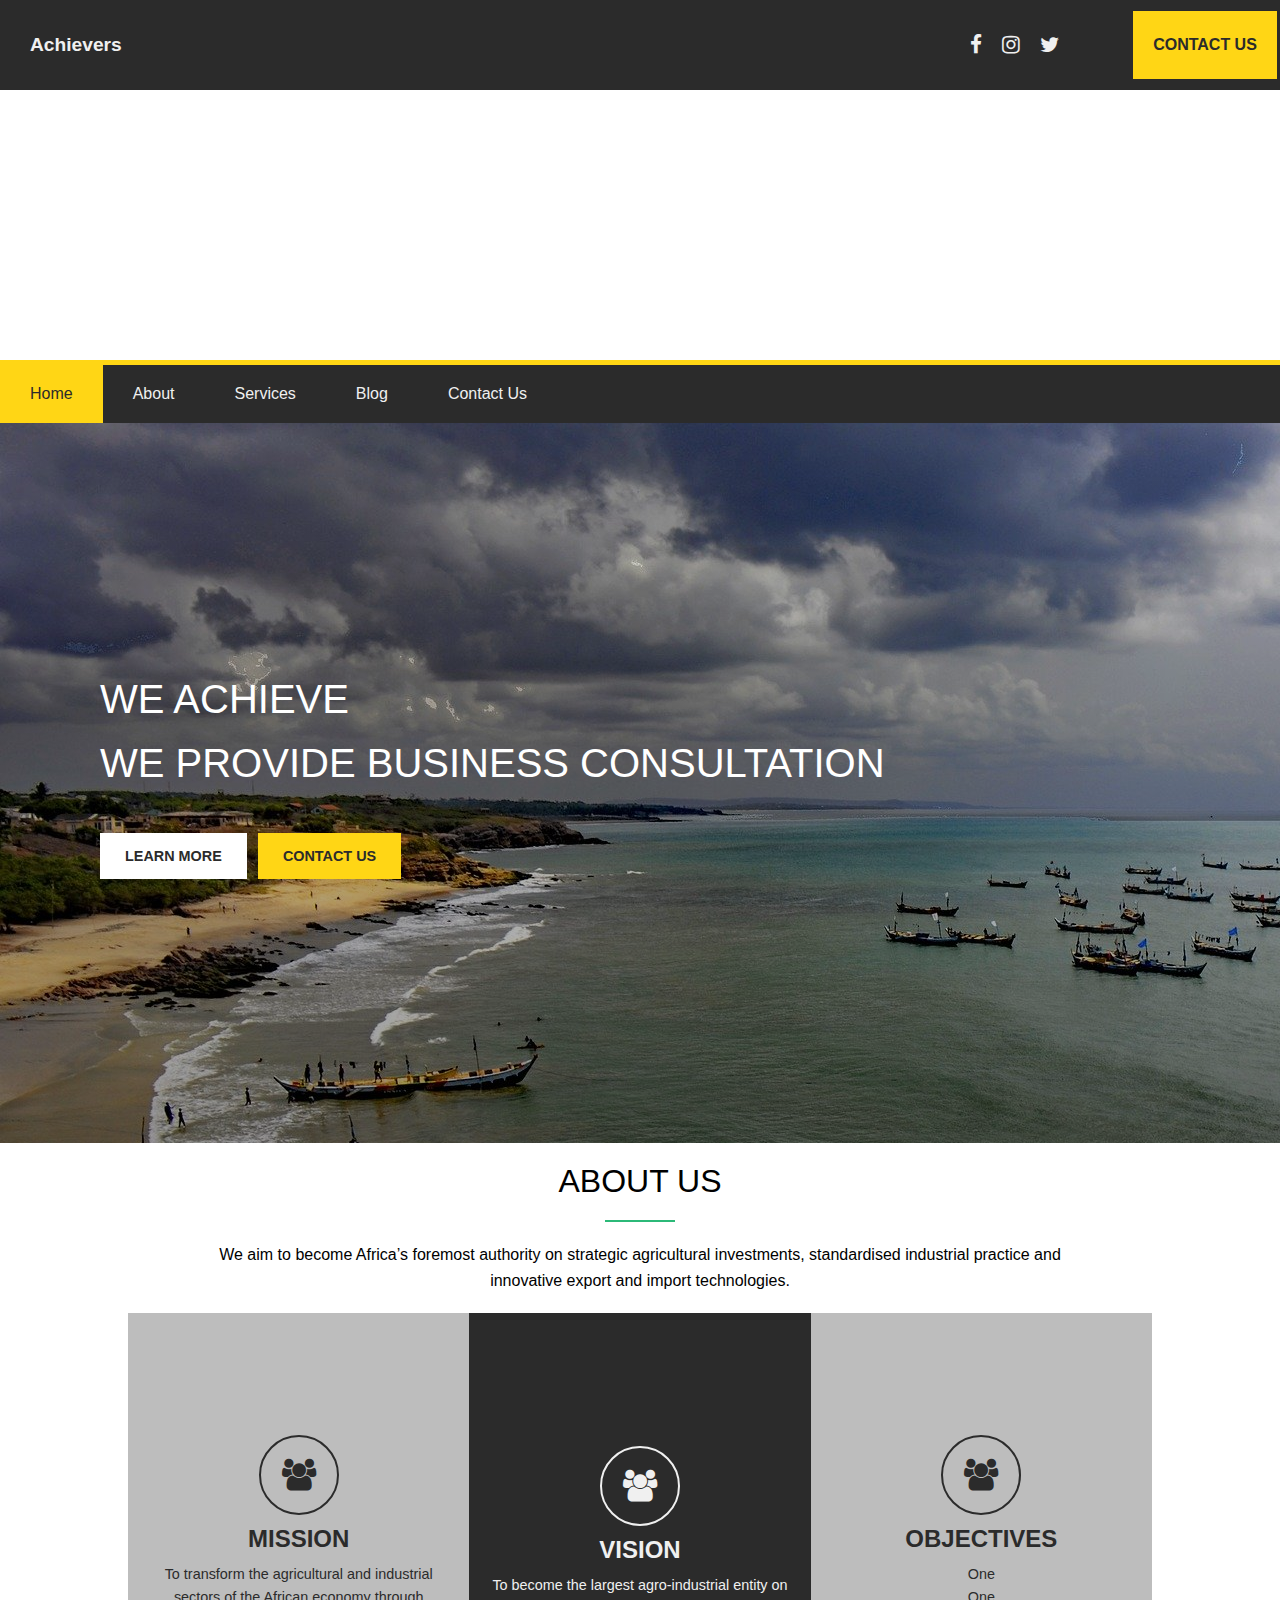
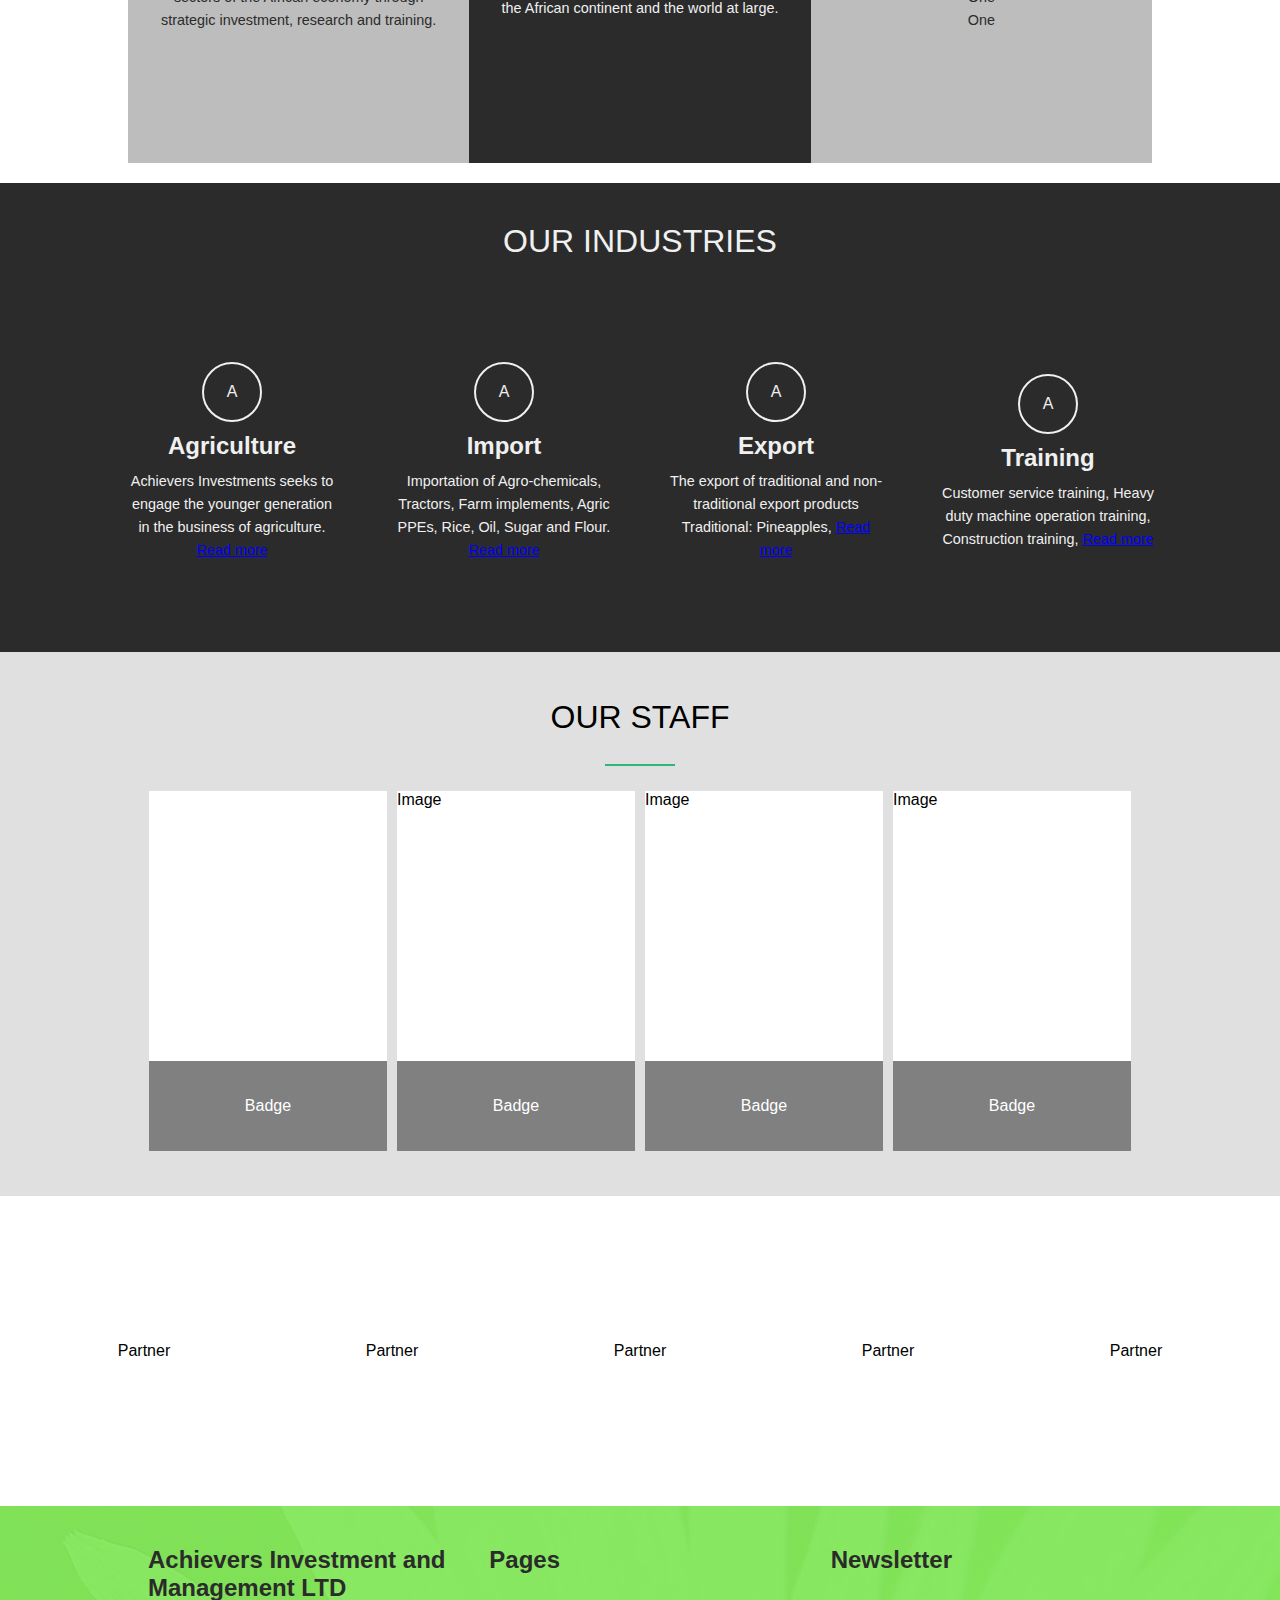
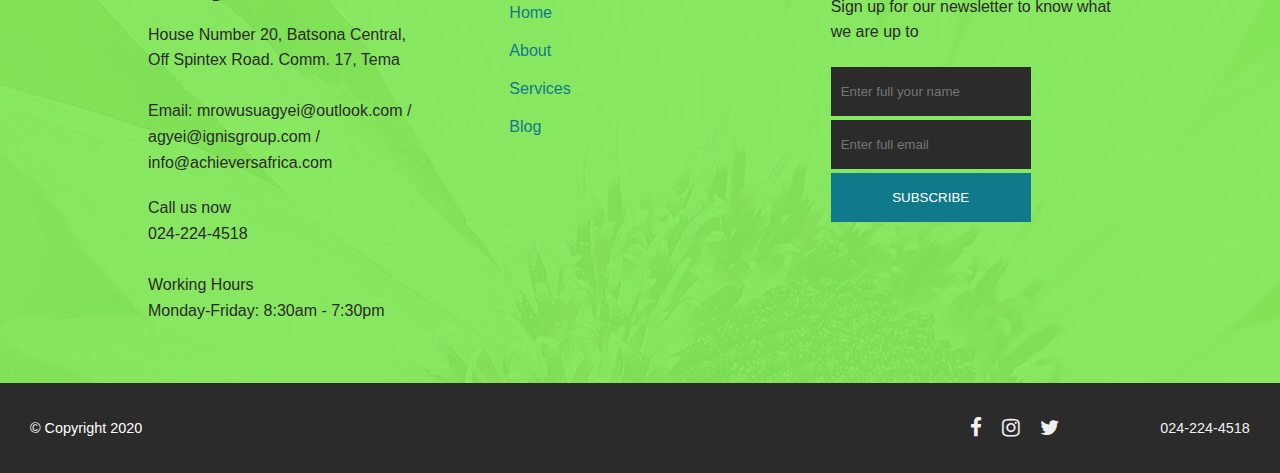
<file: index.html>
<!DOCTYPE html>
<html lang="en">

<head>
    <meta charset="UTF-8">
    <meta name="viewport" content="width=device-width, initial-scale=1.0">
    <title>Achivers Investment and Management LTD</title>

    <!--External CSS-->
    <link rel="stylesheet" href="CSS/newhome.css" type="text/css">

    <!--Fontawesome icons-->
    <link rel="stylesheet" href="https://stackpath.bootstrapcdn.com/font-awesome/4.7.0/css/font-awesome.min.css" integrity="sha384-wvfXpqpZZVQGK6TAh5PVlGOfQNHSoD2xbE+QkPxCAFlNEevoEH3Sl0sibVcOQVnN" crossorigin="anonymous">
</head>

<body>
    <!--Wrapper-->
    <div class="wrapper">
        <!--Callout-->
        <div class="callout callout-small">
            <div class="hamburger-container flex flex-center">
                <div class="hamburger" id="hamburger">
                    <i class="fa fa-bars" aria-hidden="true"></i>
                </div>

                <div class="hamburger" id="hamburgeralt">
                    <i class="fa fa-times" aria-hidden="true"></i>
                </div>
            </div>

            <div class="brand">
                <div class="content" style="text-align: center;">
                    Achievers
                </div>
            </div>

            <div class="icons">
                <a href="#" target="_blank"><i class="fa fa-facebook"></i></a>
                <a href="#" target="_blank"><i class="fa fa-instagram"></i></a>
                <a href="#" target="_blank"><i class="fa fa-twitter"></i></a>
            </div>

        </div>
        <!--End of callout-->
        <!--Callout-->
        <div class="callout callout-large">
            <div class="brand">
                <div class="content" style="text-align: center;">
                    Achievers
                </div>
            </div>

            <div class="icons">
                <a href="#" target="_blank"><i class="fa fa-facebook"></i></a>
                <a href="#" target="_blank"><i class="fa fa-instagram"></i></a>
                <a href="#" target="_blank"><i class="fa fa-twitter"></i></a>
            </div>

            <div class="button flex flex-center">
                <a href="#contact" class="ask-btn" style="transition: 0.3;">CONTACT US</a>
            </div>
        </div>
        <!--End of callout-->

        <div class="banner full-width">

        </div>

        <div class="showcase full-width background-presets">
            <div class="navigation">
                <ul id="links">
                    <li class="active"><a href="#" target="_blank" style="color: var(--dark);">Home</a></li>
                    <li><a href="about.html" target="_blank">About</a></li>
                    <li><a href="services.html" target="_blank">Services</a></li>
                    <li><a href="Blog/blogpage.php" target="_blank">Blog</a></li>
                    <li><a href="#contact">Contact Us</a></li>
                </ul>
            </div>

            <div class="action flex full-width">
                <div class="header">
                    <p>WE ACHIEVE</p>
                    <p>WE PROVIDE BUSINESS CONSULTATION</p>
                    <div class="button-group">
                        <a class="learn-more" href="about.html" target="_blank">Learn more</a> <a href="#contact" class="contact-us">Contact Us</a>
                    </div>
                </div>
            </div>
        </div>
        <!--End of callout-->

        <!--About section-->
        <div class="about full-width">
            <div class="header full-width">
                ABOUT US
            </div>
            <!--Line-->
            <div class="line"></div>

            <div class="text">
                <p>We aim to become Africa’s foremost authority on strategic agricultural investments, standardised industrial practice and innovative export and import technologies.</p>
            </div>

            <div class="cards">
                <div class="card card1" style="border-top: 0;">
                    <div class="content">
                        <div class="icon flex flex-center">
                            <i class="fa fa-users"></i>
                        </div>

                        <div class="header">
                            MISSION
                        </div>

                        <div class="caption">
                            To transform the agricultural and industrial sectors of the African economy through strategic investment, research and training.
                        </div>
                    </div>
                </div>

                <div class="card card2 background-presets">
                    <div class="content">
                        <div class="icon flex flex-center">
                            <i class="fa fa-users"></i>
                        </div>

                        <div class="header">
                            VISION
                        </div>

                        <div class="caption">
                            To become the largest agro-industrial entity on the African continent and the world at large.
                        </div>
                    </div>
                </div>

                <div class="card card3">
                    <div class="content">
                        <div class="icon flex flex-center">
                            <i class="fa fa-users"></i>
                        </div>

                        <div class="header">
                            OBJECTIVES
                        </div>

                        <div class="caption">
                            <ul style="list-style: none;">
                                <li>One</li>
                                <li>One</li>
                                <li>One</li>
                            </ul>
                        </div>
                    </div>
                </div>
            </div>
        </div>
        <!--End of about-->

        <!--Our industries-->
        <div class="industries full-width">
            <div class="header full-width">
                OUR INDUSTRIES
            </div>
            <div class="line"></div>
            <div class="content grid grid-preset">
                <div class="tab tab1">
                    <div class="content">
                        <div class="icon flex flex-center">
                            A
                        </div>

                        <div class="header full-width">
                            Agriculture
                        </div>

                        <div class="caption full-width">
                            Achievers Investments seeks to engage the younger generation in the business of agriculture. <a href="services.html" style="color: blue; text-decoration: underline;">Read more</a>
                        </div>
                    </div>
                </div>

                <div class="tab tab2">
                    <div class="content">
                        <div class="icon flex flex-center">
                            A
                        </div>

                        <div class="header full-width">
                            Import
                        </div>

                        <div class="caption full-width">
                            Importation of Agro-chemicals, Tractors, Farm implements, Agric PPEs, Rice, Oil, Sugar and Flour. <a href="services.html" style="color: blue; text-decoration: underline;">Read more</a>
                        </div>
                    </div>
                </div>

                <div class="tab tab3">
                    <div class="content">
                        <div class="icon flex flex-center">
                            A
                        </div>

                        <div class="header full-width">
                            Export
                        </div>

                        <div class="caption full-width">
                            The export of traditional and non-traditional export products Traditional: Pineapples, <a href="services.html" style="color: blue; text-decoration: underline;">Read more</a>
                        </div>
                    </div>
                </div>

                <div class="tab tab4">
                    <div class="content">
                        <div class="icon flex flex-center">
                            A
                        </div>

                        <div class="header full-width">
                            Training
                        </div>

                        <div class="caption full-width">
                            Customer service training, Heavy duty machine operation training, Construction training, <a href="services.html" style="color: blue; text-decoration: underline;">Read more</a>
                        </div>
                    </div>
                </div>
            </div>
        </div>
        <!--End of Industries-->

        <!--Services-->
        <!--  <div class="services full-width">
            <div class="header full-width">
                OUR SERVICES
            </div>
            <div class="line"></div>

            <div class="content grid grid-preset full-width">
                <div class="tab flex flex-center tab1">
                    <div class="icon flex flex-center">
                        1
                    </div>

                    <div class="caption">
                        <div class="header">
                            Heading
                        </div>
                        Lorem ipsum dolor sit amet consectetur adipisicing elit. Dignissimos molestiae quisquam beatae.
                    </div>
                </div>

                <div class="tab flex flex-center tab1">
                    <div class="icon flex flex-center">
                        2
                    </div>

                    <div class="caption">
                        <div class="header">
                            Heading
                        </div>
                        Lorem ipsum dolor sit amet consectetur adipisicing elit. Dignissimos molestiae quisquam beatae.
                    </div>
                </div>

                <div class="tab flex flex-center tab1">
                    <div class="icon flex flex-center">
                        3
                    </div>

                    <div class="caption">
                        <div class="header">
                            Heading
                        </div>
                        Lorem ipsum dolor sit amet consectetur adipisicing elit. Dignissimos molestiae quisquam beatae.
                    </div>
                </div>

                <div class="tab flex flex-center tab1">
                    <div class="icon flex flex-center">
                        4
                    </div>

                    <div class="caption">
                        <div class="header">
                            Heading
                        </div>
                        Lorem ipsum dolor sit amet consectetur adipisicing elit. Dignissimos molestiae quisquam beatae.
                    </div>
                </div>

                <div class="tab flex flex-center tab1">
                    <div class="icon flex flex-center">
                        5
                    </div>

                    <div class="caption">
                        <div class="header">
                            Heading
                        </div>
                        Lorem ipsum dolor sit amet consectetur adipisicing elit. Dignissimos molestiae quisquam beatae.
                    </div>
                </div>

                <div class="tab flex flex-center tab1">
                    <div class="icon flex flex-center">
                        6
                    </div>

                    <div class="caption">
                        <div class="header">
                            Heading
                        </div>
                        Lorem ipsum dolor sit amet consectetur adipisicing elit. Dignissimos molestiae quisquam beatae.
                    </div>
                </div>

                <div class="tab flex flex-center tab1">
                    <div class="icon flex flex-center">
                        7
                    </div>

                    <div class="caption">
                        <div class="header">
                            Heading
                        </div>
                        Lorem ipsum dolor sit amet consectetur adipisicing elit. Dignissimos molestiae quisquam beatae.
                    </div>
                </div>

                <div class="tab flex flex-center tab1">
                    <div class="icon flex flex-center">
                        8
                    </div>

                    <div class="caption">
                        <div class="header">
                            Heading
                        </div>
                        Lorem ipsum dolor sit amet consectetur adipisicing elit. Dignissimos molestiae quisquam beatae.
                    </div>
                </div>
            </div>
        </div>-->
        <!--End of services-->

        <!--Staff-->
        <div class="staff full-width">
            <div class="header full-width header-preset">
                OUR STAFF
            </div>
            <div class="line"></div>

            <div class="content grid grid-preset">
                <div class="tab tab1">
                    <div class="image full-width">
                        <div class="handle full-width">

                        </div>
                    </div>

                    <div class="badge full-width flex flex-center">
                        Badge
                    </div>
                </div>

                <div class="tab tab2">
                    <div class="image full-width">
                        Image
                    </div>

                    <div class="badge full-width flex flex-center">
                        Badge
                    </div>
                </div>

                <div class="tab tab3">
                    <div class="image full-width">
                        Image
                    </div>

                    <div class="badge full-width flex flex-center">
                        Badge
                    </div>
                </div>

                <div class="tab tab4">
                    <div class="image full-width">
                        Image
                    </div>

                    <div class="badge full-width flex flex-center">
                        Badge
                    </div>
                </div>
            </div>
        </div>
        <!--End of staff-->

        <!--Partners-->
        <div class="partners full-width">
            <div class="content grid grid-preset full-width">
                <div class="tab tab1 flex flex-center">
                    Partner
                </div>

                <div class="tab tab2 flex flex-center">
                    Partner
                </div>

                <div class="tab tab3 flex flex-center">
                    Partner
                </div>

                <div class="tab tab4 flex flex-center">
                    Partner
                </div>

                <div class="tab tab5 flex flex-center">
                    Partner
                </div>
            </div>
        </div>
        <!--End of partners-->

        <!--footer-->
        <div class="footer full-width background-preset">
            <div class="content grid grid-preset">
                <div class="tab tab1">
                    <div class="header full-width">
                        Achievers Investment and Management LTD
                    </div>

                    <div class="address">
                        <p>
                            House Number 20, Batsona Central,
                            <br /> Off Spintex Road. Comm. 17, Tema
                        </p>
                        <br />
                        <p> Email: mrowusuagyei@outlook.com / agyei@ignisgroup.com / info@achieversafrica.com</p>
                    </div>

                    <div class="call full-width" id="contact">
                        <p>Call us now </p>
                        <p>024-224-4518</p>
                        <br />
                        <p>Working Hours</p>
                        <p>Monday-Friday: 8:30am - 7:30pm</p>
                    </div>

                </div>

                <div class="tab tab2">
                    <div class="header full-width">
                        Pages
                    </div>

                    <div class="links">
                        <ul>
                            <li><a href="#">Home</a></li>
                            <li><a href="about.html" target="_blank">About</a></li>
                            <li><a href="services.html" target="_blank">Services</a></li>
                            <li> <a href="Blog/blogpage.php" target="_blank">Blog</a></li>
                        </ul>
                    </div>
                </div>

                <div class="tab tab3">
                    <div class="header full-width">
                        Newsletter
                    </div>

                    <div class="caption full-width">
                        <p>Sign up for our newsletter to know what we are up to</p>
                    </div>

                    <div class="full-width form">
                        <form>
                            <p><input type="text" placeholder="Enter full your name" /></p>
                            <p><input type="email" placeholder="Enter full email" /></p>
                            <p><input type="submit" value="SUBSCRIBE" /></p>
                        </form>
                    </div>
                </div>
                <!--
                <div id="map-div">
                    <div>
                        <iframe width="100%" height="500" id="gmap_canvas" src="https://maps.google.com/maps?q=Tema%2C%20Community%2017%2C%20Ashaiman%20Lashibi%20Road%2C%20Tema%2C%20Ghana&t=&z=17&ie=UTF8&iwloc=&output=embed" frameborder="0" scrolling="no" marginheight="0" marginwidth="0"></iframe>
                        <a href="https://www.embedgooglemap.net/text-tools/remove-spaces/"></a>
                    </div>
                </div>-->
            </div>
        </div>
        <!--End of footer-->

        <!--Callout-->
        <div class="callout" style="position: relative; color: var(--light); font-size: 0.9rem; background-color: var(--dark); min-height; 7vh;">
            <div class="brand">
                <div class="content" style="text-align: center; font-size: 0.9rem; font-weight: normal;">
                    <font color="white">&copy; Copyright 2020</font>
                </div>
            </div>

            <div class="icons">
                <a href="#" target="_blank"><i class="fa fa-facebook"></i></a>
                <a href="#" target="_blank"><i class="fa fa-instagram"></i></a>
                <a href="#" target="_blank"><i class="fa fa-twitter"></i></a>
            </div>

            <div class="button flex flex-center">
                <p>024-224-4518</p>
            </div>
        </div>
        <!--End of callout-->
    </div>
    <!--End of wrapper-->

    <script>
        //Menu
        var menuOpen = document.getElementById('hamburger');
        var menuClose = document.getElementById('hamburgeralt');
        //Hamburger button
        var menu = document.getElementById('links');

        //Show menu function
        function openMenu() {
            for (i = 0; i < 1; i++) {
                menu.style.transform = "translateX(" + i + "%)";
                menu.style.transition = "transform 0.5s ease-out"
            }

            menuOpen.style.display = "none";
            menuClose.style.display = "block";
        }
        //Click to Open menu
        menuOpen.addEventListener("click", openMenu);

        //Close menu function
        function closeMenu() {
            for (i = 0; i > -101; i--) {
                menu.style.transform = "translateX(" + i + "%)";
                menu.style.transition = "transform 0.5s ease-out";
            }

            menuOpen.style.display = "block";
            menuClose.style.display = "none";

        }
        //Click to show menu*/
        menuOpen.addEventListener("click", openMenu);
        menuClose.addEventListener("click", closeMenu);
    </script>
</body>

</html>
</file>
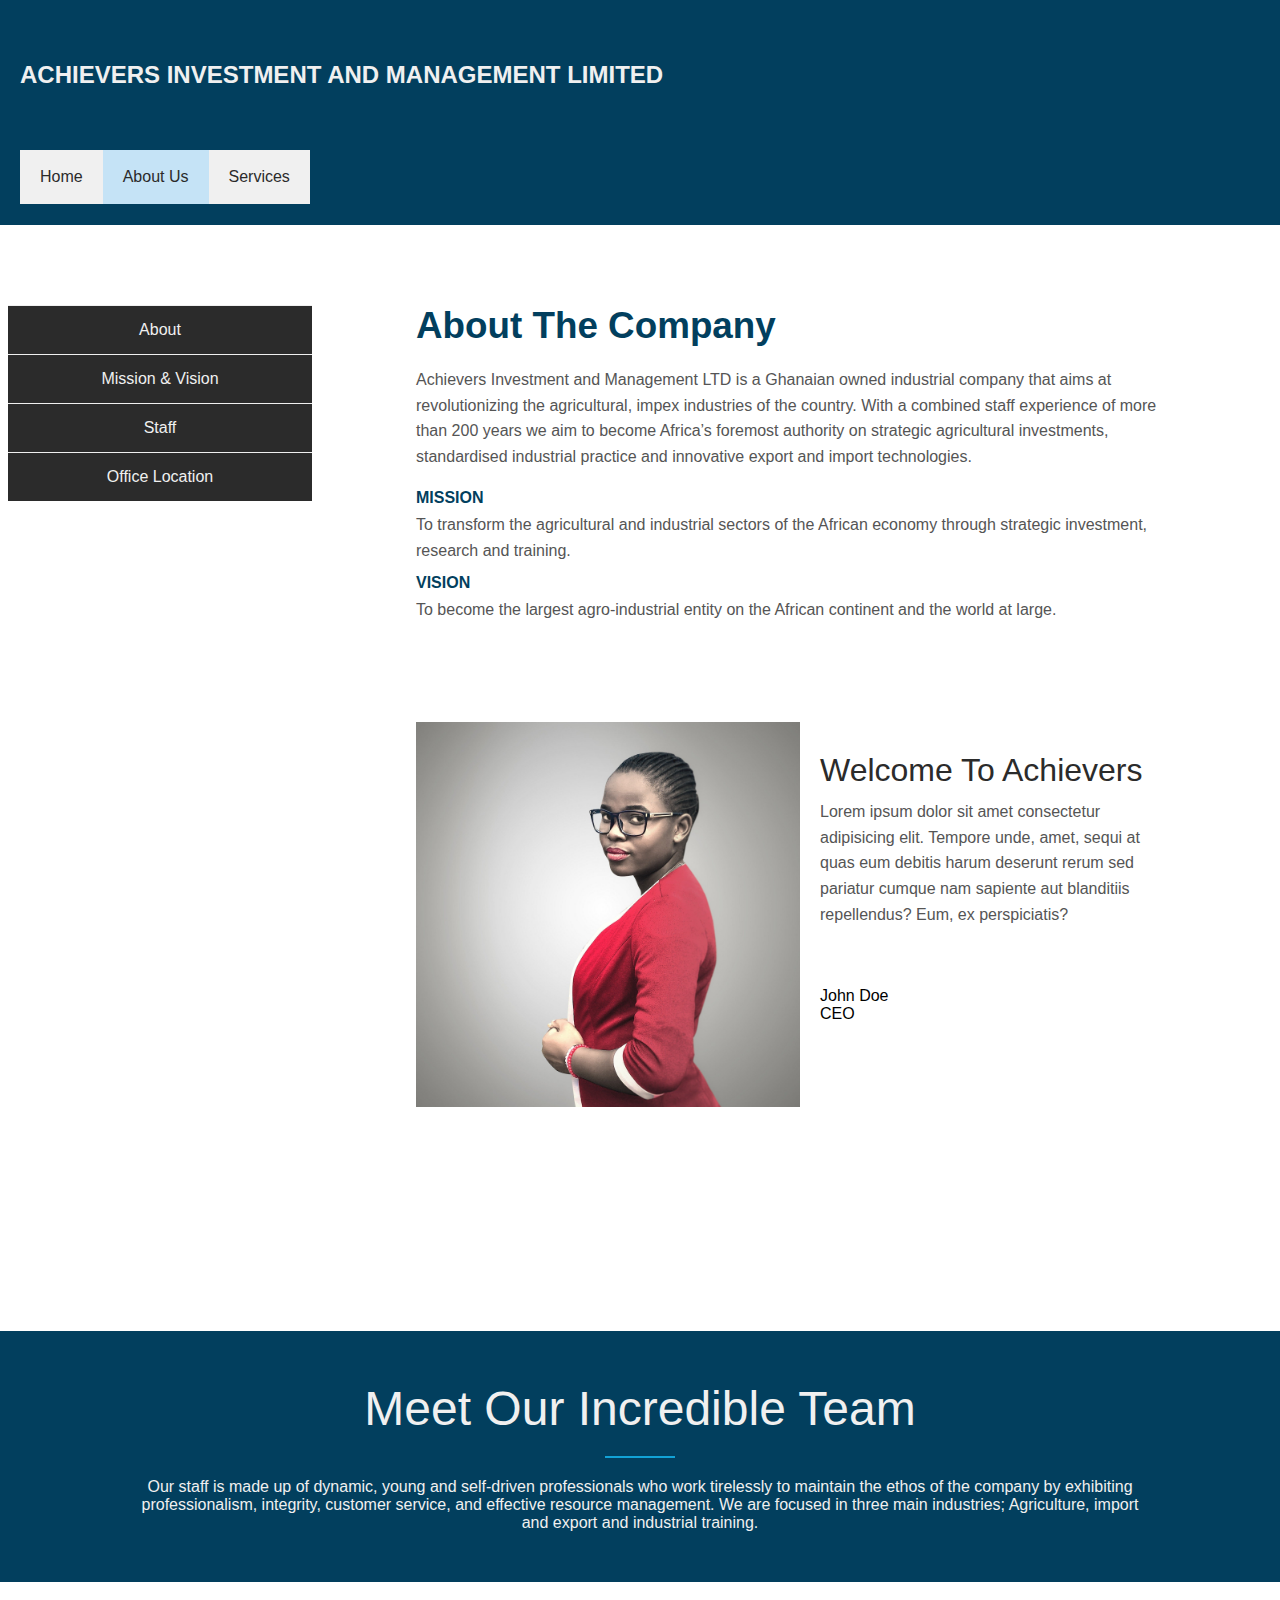
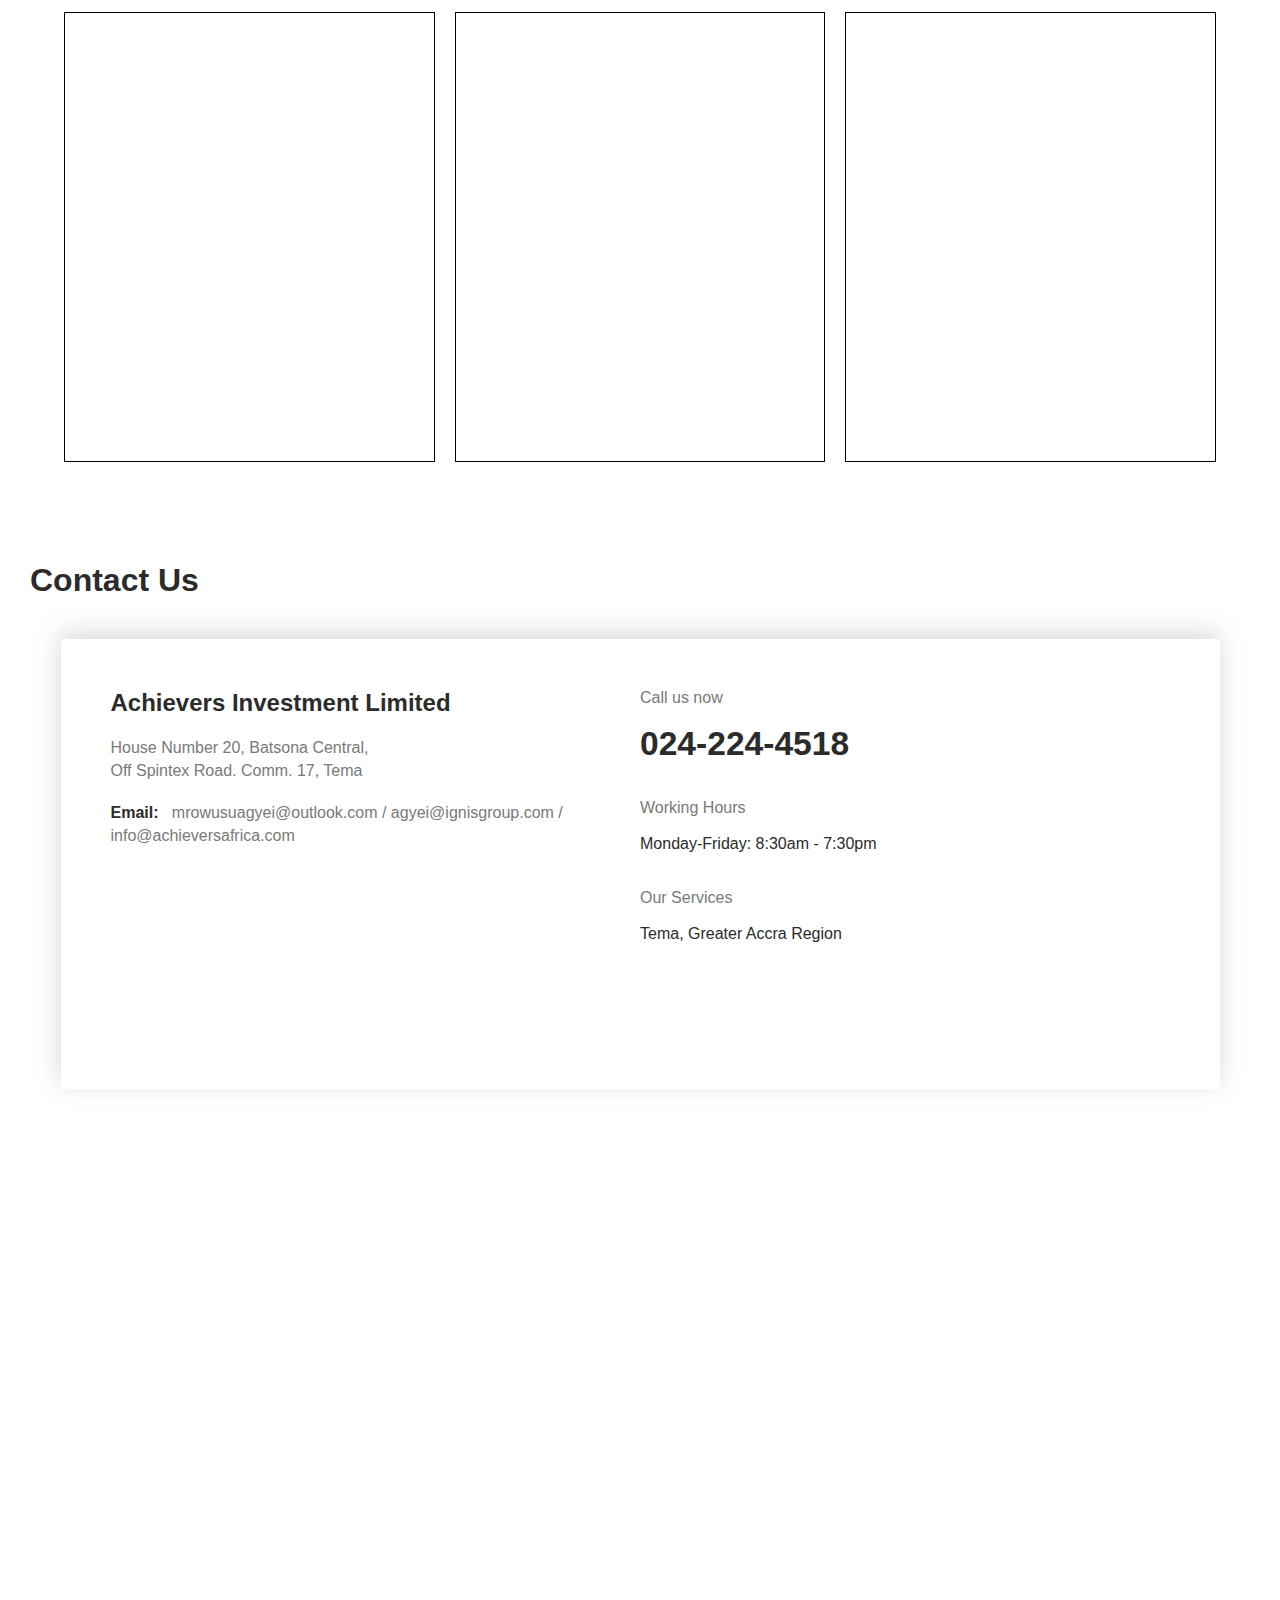
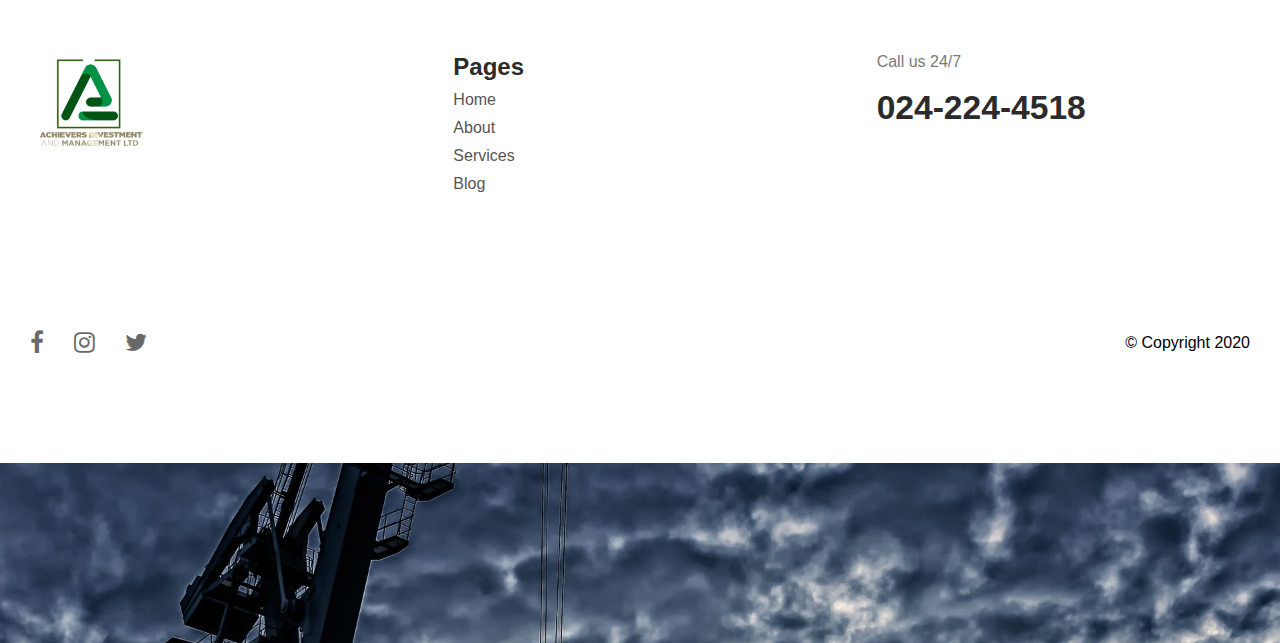
<file: about.html>
<!DOCTYPE html>
<html lang="en">

<head>
    <meta charset="UTF-8">
    <meta name="viewport" content="width=device-width, initial-scale=1.0">
    <title>Achievers | About </title>

    <!-- Font awesome -->
    <link rel="stylesheet" href="https://stackpath.bootstrapcdn.com/font-awesome/4.7.0/css/font-awesome.min.css" integrity="sha384-wvfXpqpZZVQGK6TAh5PVlGOfQNHSoD2xbE+QkPxCAFlNEevoEH3Sl0sibVcOQVnN" crossorigin="anonymous">

    <!-- CSS Files -->
    <link rel="stylesheet" href="CSS/main.css" type="text/css">
    <link rel="stylesheet" href="CSS/about.css" type="text/css">
    <link rel="stylesheet" href="CSS/aboutmobile.css" type="text/css">
</head>

<body>
    <!--Wrapper-->
    <div class="wrapper full-width">
        <!--top-->
        <div class="top">
            <div class="brand">
                ACHIEVERS INVESTMENT AND MANAGEMENT LIMITED
            </div>

            <div class="navbar">
                <a href="index.html">Home</a>
                <a href="#" class="active">About Us </a>
                <a href="services.html">Services</a>
            </div>
        </div>
        <!--End of top-->

        <!--Main-->
        <div class="main">
            <div class="sidebar">
                <div class="content">
                    <ul>
                        <li><a href="#about" class="active-bar">About</a></li>
                        <li><a href="#mission">Mission & Vision</a></li>
                        <li><a href="#staff">Staff</a></li>
                        <li><a href="#footer">Office Location</a></li>
                    </ul>
                </div>
            </div>

            <div class="content">
                <div class="about">
                    <div class="header" id="about">
                        About The Company
                    </div>
                    <div class="full-width;" style="line-height: 1.6; color: rgb(85, 85, 85); margin: 20px 0px;">
                        Achievers Investment and Management LTD is a Ghanaian owned industrial company that aims at revolutionizing the agricultural, impex industries of the country. With a combined staff experience of more than 200 years we aim to become Africa’s foremost authority
                        on strategic agricultural investments, standardised industrial practice and innovative export and import technologies.
                    </div>
                </div>

                <div class="about" style="margin: 10px auto;">
                    <div class="header" style="font-size: 1rem;" id="mission">
                        MISSION
                    </div>
                    <div class="full-width;" style="line-height: 1.6; color: rgb(85, 85, 85); margin: 5px 0px;">
                        To transform the agricultural and industrial sectors of the African economy through strategic investment, research and training.
                    </div>
                </div>

                <div class="about" style="margin: 10px auto;">
                    <div class="header" style="font-size: 1rem;">
                        VISION
                    </div>
                    <div class="full-width;" style="line-height: 1.6; color: rgb(85, 85, 85); margin: 5px 0px;">
                        To become the largest agro-industrial entity on the African continent and the world at large.
                    </div>
                </div>

                <div class="message grid">
                    <div class="image">
                        <img src="IMG/wman.jpg" />
                    </div>

                    <div class="text">
                        <div class="header" style="margin: 10px auto;"> Welcome To Achievers</div>
                        <p style="line-height: 1.6; color: rgb(85, 85, 85);">Lorem ipsum dolor sit amet consectetur adipisicing elit. Tempore unde, amet, sequi at quas eum debitis harum deserunt rerum sed pariatur cumque nam sapiente aut blanditiis repellendus? Eum, ex perspiciatis?</p>

                        <div class="badge"></div>
                        <p>John Doe</p>
                        <p>CEO</p>
                    </div>
                </div>
            </div>
        </div>
        <!--End of Main-->

        <!--Staff-->
        <div class="staff full-width">
            <div style="background-color: var(--primary); padding: 50px 0px;">
                <div class="header" id="staff">
                    Meet Our Incredible Team
                </div>
                <div style="background-color: var(--secondary); width: 70px; height: 2.5px; margin: 20px auto;" class="line"></div>

                <div class="text">
                    Our staff is made up of dynamic, young and self-driven professionals who work tirelessly to maintain the ethos of the company by exhibiting professionalism, integrity, customer service, and effective resource management. We are focused in three main industries;
                    Agriculture, import and export and industrial training.
                </div>
            </div>

            <div class="wall grid">
                <div class="tab">

                </div>

                <div class="tab">

                </div>

                <div class="tab">

                </div>
            </div>
        </div>
        <!--End of staff-->

        <!-- Footer -->
        <div class="footer full-width" id="footer">
            <div class="header">
                Contact Us
            </div>

            <div class="contact grid">
                <div class="tab tab1">
                    <div class="header">
                        Achievers Investment Limited
                    </div>

                    <div class="street">
                        <p>House Number 20, Batsona Central, </p>
                        <p>Off Spintex Road. Comm. 17, Tema</p>
                    </div>

                    <div class="email">
                        <span style="font-weight: bold; color: var(--dark);">Email:</span> &nbsp <span style="color: #797979;">mrowusuagyei@outlook.com / agyei@ignisgroup.com / info@achieversafrica.com</span>
                    </div>
                </div>

                <div class="tab tab2">
                    <p><span style="color: #797979;">Call us now</span></p>
                    <br />
                    <p><span style="font-size: 2.1rem; color: var(--dark); font-weight: bold; margin: 40px 0px;">024-224-4518</span></p>

                    <br />
                    <br />
                    <p><span style="color: #797979;">Working Hours</span></p>
                    <br />
                    <p><span style="color: var(--dark); font-size: 1rem;"> Monday-Friday: 8:30am - 7:30pm</span></p>

                    <br />
                    <br />
                    <p><span style="color: #797979;">Our Services</span></p>
                    <br />
                    <p><span style="color: var(--dark); font-size: 1rem;"> Tema, Greater Accra Region</span></p>
                </div>
            </div>

            <div id="map-div">
                <div>
                    <iframe width="100%" height="500" id="gmap_canvas" src="https://maps.google.com/maps?q=Tema%2C%20Community%2017%2C%20Ashaiman%20Lashibi%20Road%2C%20Tema%2C%20Ghana&t=&z=17&ie=UTF8&iwloc=&output=embed" frameborder="0" scrolling="no" marginheight="0" marginwidth="0"></iframe>
                    <a href="https://www.embedgooglemap.net/text-tools/remove-spaces/"></a>
                </div>

            </div>

            <div class="content grid">
                <div class="tab tab1">
                    <div class="image">
                        <img src="IMG/logo.png" style="max-width: 150px; height: 100px;" />
                    </div>
                </div>

                <div class="tab tab2">
                    <div class="header">Pages</div>
                    <div class="links">
                        <p><a href="#"> Home</a></p>
                        <p><a href="about.html"> About</a></p>
                        <p><a href="services.html"> Services</a></p>
                        <p><a href="Blog/blogpage.php"> Blog</a></p>
                    </div>
                </div>

                <div class="tab tab3">
                    <p><span style="color: #797979;">Call us 24/7</span></p>
                    <br />
                    <p><span style="font-size: 2.1rem; color: var(--dark); font-weight: bold; margin: 20px 0px;">024-224-4518</span></p>
                </div>
            </div>

            <div class="row grid">
                <div class="tab">
                    <a href="#"><i class="fa fa-facebook-f"></i></a>
                    <a href="#"><i class="fa fa-instagram"></i></a>
                    <a href="#"><i class="fa fa-twitter"></i></a>
                </div>

                <div class="copyright flex-right">
                    <span> &#169; Copyright 2020</span>
                </div>
            </div>

        </div>
        <div class="image-banner">

        </div>
        <!-- End of Footer -->
    </div>
    <!-- End of Wrapper-->
</body>

</html>
</file>
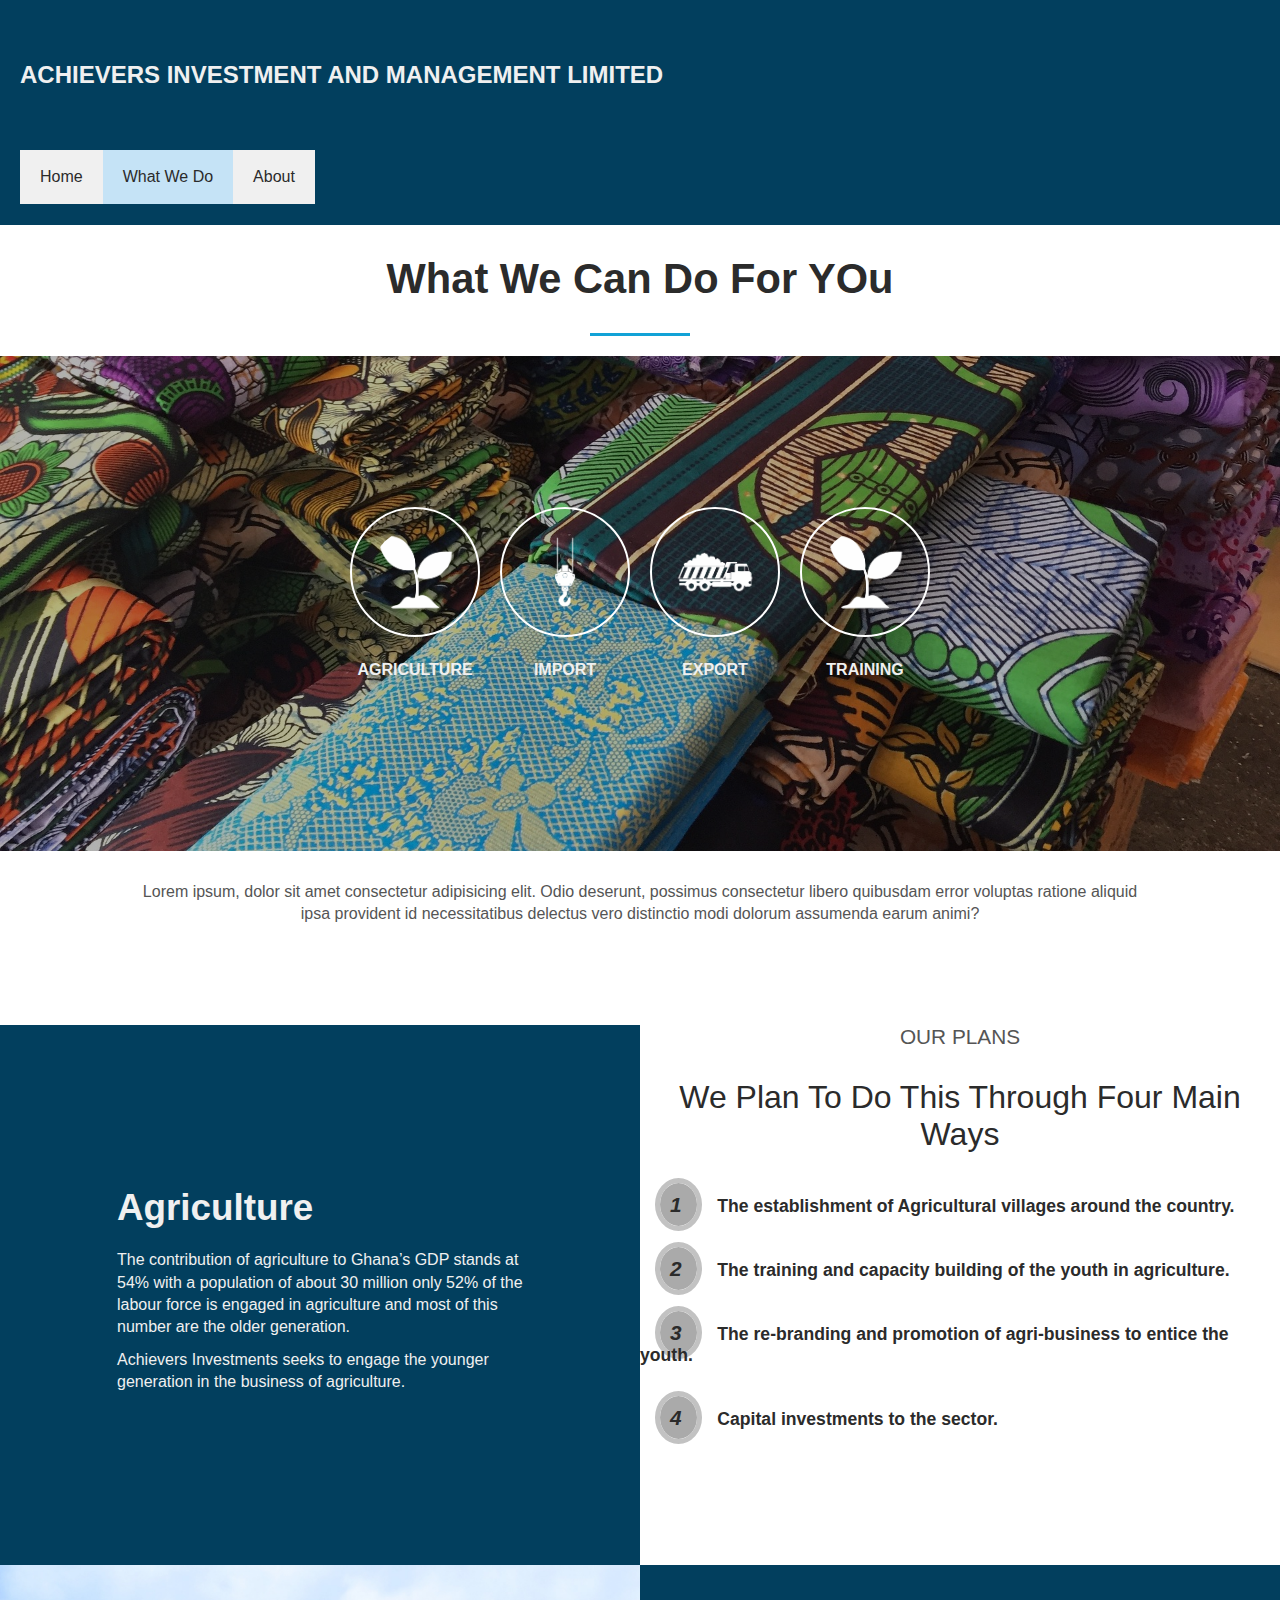
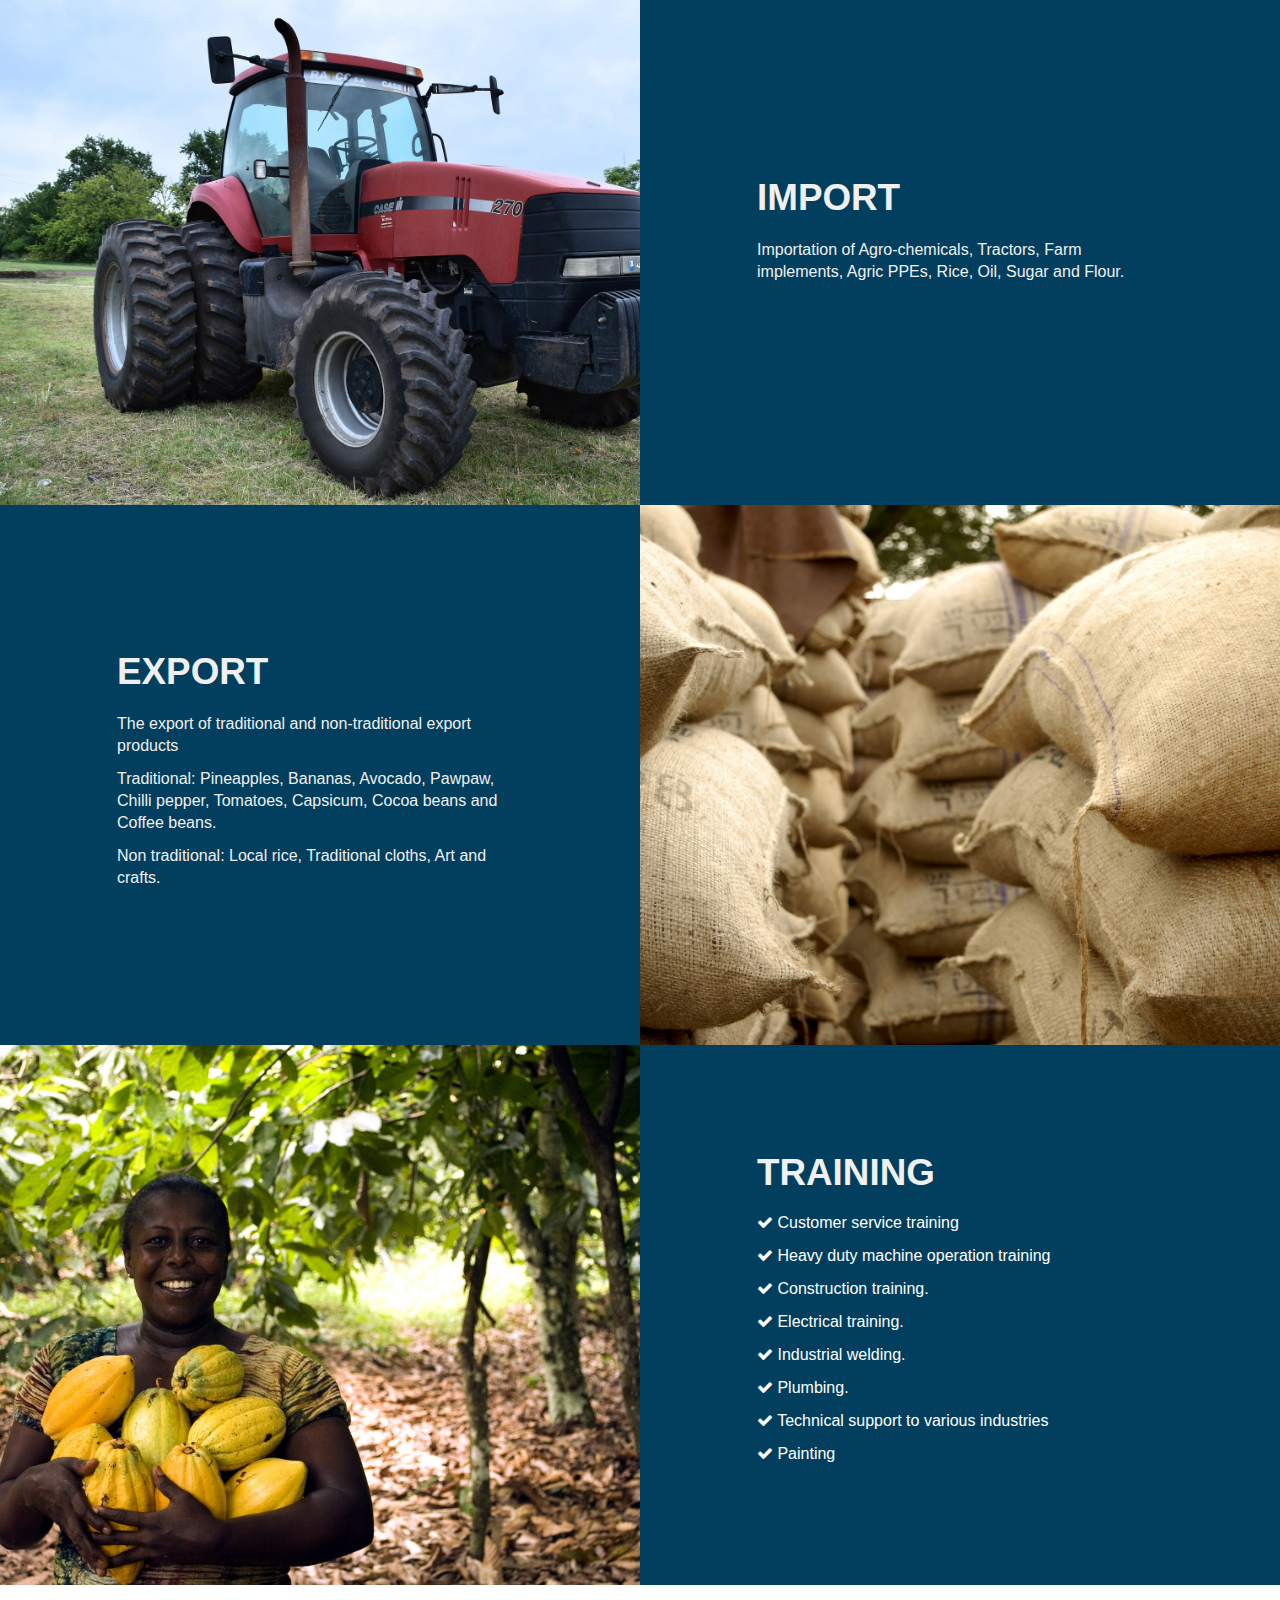
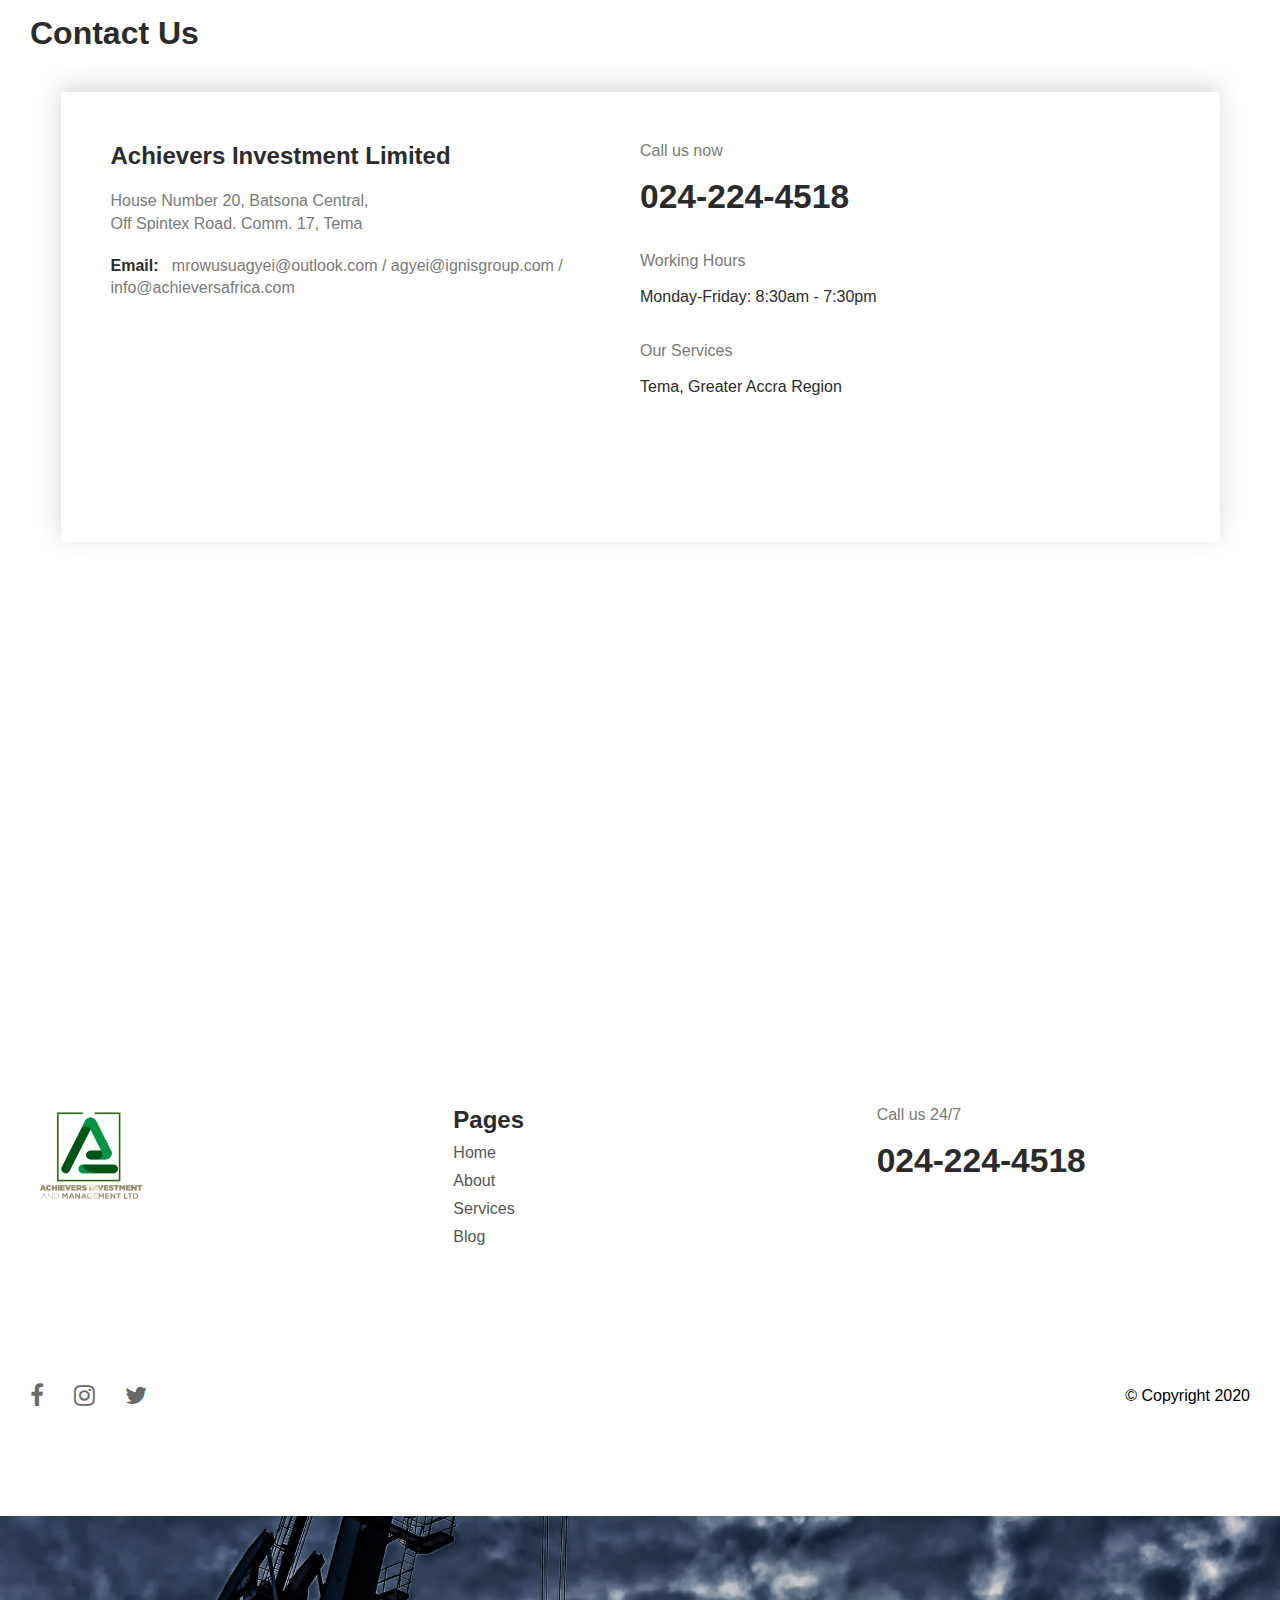
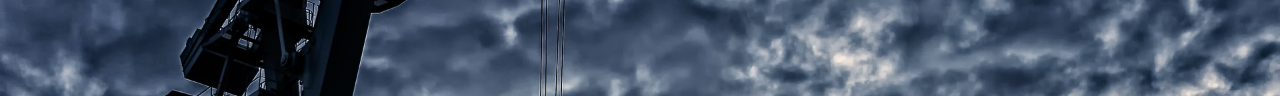
<file: services.html>
<!DOCTYPE html>
<html lang="en">

<head>
    <meta charset="UTF-8">
    <meta name="viewport" content="width=device-width, initial-scale=1.0">
    <title>Achievers | Services </title>

    <!-- Font awesome -->
    <link rel="stylesheet" href="https://stackpath.bootstrapcdn.com/font-awesome/4.7.0/css/font-awesome.min.css" integrity="sha384-wvfXpqpZZVQGK6TAh5PVlGOfQNHSoD2xbE+QkPxCAFlNEevoEH3Sl0sibVcOQVnN" crossorigin="anonymous">

    <!-- CSS Files -->
    <link rel="stylesheet" href="CSS/main.css" type="text/css">
    <link rel="stylesheet" href="CSS/services.css" type="text/css">
</head>

<body>
    <div class="wrapper full-width">
        <!--top-->
        <div class="top">
            <div class="brand">
                ACHIEVERS INVESTMENT AND MANAGEMENT LIMITED
            </div>

            <div class="navbar">
                <a href="index.html">Home</a>
                <a href="#" class="active"> What We Do </a>
                <a href="about.html">About</a>
            </div>
        </div>
        <!--End of top-->
        <!--Apex-->
        <div class="apex full-width">
            <div class="header full-width flex flex-center">
                What We Can Do For YOu
            </div>
            <div style="background-color: var(--secondary); width: 100px; height: 2.5px; margin: 20px auto;" class="line"></div>
        </div>
        <!--End of Apex-->

        <!--Banner-->
        <div class="banner full-width">
            <div class="image full-width flex flex-content">
                <div class="content full-width grid">
                    <div class="tab">
                        <a href="#agric"><img src="ICONS/plant.png" style="width: 130px; height: 130px; border: 2px solid white; border-radius: 100%; padding: 20px;">
                            <div class="header">AGRICULTURE</div>
                        </a>
                    </div>

                    <div class="tab">
                        <a href="#import"><img src="ICONS/hook.png" style="width: 130px; height: 130px; border: 2px solid white; border-radius: 100%; padding: 20px;">
                            <div class="header">IMPORT</div>
                        </a>
                    </div>

                    <div class="tab">
                        <a href="#export"><img src="ICONS/truck.png" style="width: 130px; height: 130px; border: 2px solid white; border-radius: 100%; padding: 20px;">
                            <div class="header">EXPORT</div>
                        </a>
                    </div>

                    <div class="tab">
                        <a href="#training"><img src="ICONS/plant.png" style="width: 130px; height: 130px; border: 2px solid white; border-radius: 100%; padding: 20px;">
                            <div class="header">TRAINING</div>
                        </a>
                    </div>
                </div>
            </div>

            <div class="text">
                Lorem ipsum, dolor sit amet consectetur adipisicing elit. Odio deserunt, possimus consectetur libero quibusdam error voluptas ratione aliquid ipsa provident id necessitatibus delectus vero distinctio modi dolorum assumenda earum animi?
            </div>


        </div>
        <!--End of Banner-->

        <!--Agriculture-->
        <div class="agriculture full-width grid" id="agric" style="margin-top: 100px;">
            <div class="left flex flex-center">
                <div style="width: 70%;">
                    <div class="header">
                        Agriculture
                    </div>

                    <div class="caption">
                        <p>The contribution of agriculture to Ghana’s GDP stands at 54% with a population of about 30 million only 52% of the labour force is engaged in agriculture and most of this number are the older generation.</p>
                        <p>Achievers Investments seeks to engage the younger generation in the business of agriculture. </p>
                    </div>
                </div>
            </div>

            <div class="right">
                <div class="header-mini"> OUR PLANS</div>
                <div class="header"> We Plan To Do This Through Four Main Ways </div>
                <ul class="list">
                    <li><i class="bullet-circle"> 1 </i><span style="color: var(--dark); font-weight: bold; font-size: 1.1rem;"><span>The establishment of Agricultural villages around the country.</span></li>
                    <li><i class="bullet-circle"> 2 </i><span style="color: var(--dark); font-weight: bold; font-size: 1.1rem;"><span>The training and capacity building of the youth in agriculture.</span></li>
                    <li><i class="bullet-circle"> 3 </i><span style="color: var(--dark); font-weight: bold; font-size: 1.1rem;"><span>The re-branding and promotion of agri-business to entice the youth.</span></li>
                    <li><i class="bullet-circle"> 4 </i><span style="color: var(--dark); font-weight: bold; font-size: 1.1rem;"><span>Capital investments to the sector.</span></li>
                </ul>

            </div>
        </div>
        <!--End of Agriculture-->

        <!--Import-->
        <div class="agriculture full-width grid" id="import">
            <div class="right" style="background-image: url('IMG/tractor.jpg'); background-size: cover;">


            </div>

            <div class="left flex flex-center">
                <div style="width: 70%;">
                    <div class="header">
                        IMPORT
                    </div>

                    <div class="caption">
                        <p>Importation of Agro-chemicals, Tractors, Farm implements, Agric PPEs, Rice, Oil, Sugar and Flour.</p>
                    </div>
                </div>
            </div>
        </div>
        <!--End of Import-->


        <!--Export-->
        <div class="agriculture full-width grid" id="export">
            <div class="left flex flex-center">
                <div style="width: 70%;">
                    <div class="header">
                        EXPORT
                    </div>

                    <div class="caption">
                        <p>The export of traditional and non-traditional export products</p>
                        <p>Traditional: Pineapples, Bananas, Avocado, Pawpaw, Chilli pepper, Tomatoes, Capsicum, Cocoa beans and Coffee beans.</p>
                        <p>Non traditional: Local rice, Traditional cloths, Art and crafts.</p>

                    </div>
                </div>
            </div>

            <div class="right" style="background-image: url('IMG/bags.jpg'); background-size: cover; background-position: center;">
            </div>
        </div>
        <!--End of Export-->

        <!--Training-->
        <div class="agriculture full-width grid" id="training">
            <div class="right" style="background-image: url('IMG/us.jpg'); background-size: cover; background-position: center;">
            </div>

            <div class="left flex flex-center">
                <div style="width: 70%;">
                    <div class="header">
                        TRAINING
                    </div>

                    <div class="caption">
                        <ul>
                            <li> <i class="fa fa-check"></i> Customer service training </li>
                            <li> <i class="fa fa-check"></i> Heavy duty machine operation training </li>
                            <li> <i class="fa fa-check"></i> Construction training. </li>
                            <li> <i class="fa fa-check"></i> Electrical training. </li>
                            <li> <i class="fa fa-check"></i> Industrial welding. </li>
                            <li> <i class="fa fa-check"></i> Plumbing. </li>
                            <li> <i class="fa fa-check"></i> Technical support to various industries </li>
                            <li> <i class="fa fa-check"></i> Painting </li>
                        </ul>

                    </div>
                </div>
            </div>
        </div>
        <!--End of Training-->

    </div>

    <!-- Footer -->
    <div class="footer full-width" id="footer">
        <div class="header">
            Contact Us
        </div>

        <div class="contact grid">
            <div class="tab tab1">
                <div class="header">
                    Achievers Investment Limited
                </div>

                <div class="street">
                    <p>House Number 20, Batsona Central, </p>
                    <p>Off Spintex Road. Comm. 17, Tema</p>
                </div>

                <div class="email">
                    <span style="font-weight: bold; color: var(--dark);">Email:</span> &nbsp <span style="color: #797979;">mrowusuagyei@outlook.com / agyei@ignisgroup.com / info@achieversafrica.com</span>
                </div>
            </div>

            <div class="tab tab2">
                <p><span style="color: #797979;">Call us now</span></p>
                <br />
                <p><span style="font-size: 2.1rem; color: var(--dark); font-weight: bold; margin: 40px 0px;">024-224-4518</span></p>

                <br />
                <br />
                <p><span style="color: #797979;">Working Hours</span></p>
                <br />
                <p><span style="color: var(--dark); font-size: 1rem;"> Monday-Friday: 8:30am - 7:30pm</span></p>

                <br />
                <br />
                <p><span style="color: #797979;">Our Services</span></p>
                <br />
                <p><span style="color: var(--dark); font-size: 1rem;"> Tema, Greater Accra Region</span></p>
            </div>
        </div>

        <div id="map-div">
            <div>
                <iframe width="100%" height="500" id="gmap_canvas" src="https://maps.google.com/maps?q=Tema%2C%20Community%2017%2C%20Ashaiman%20Lashibi%20Road%2C%20Tema%2C%20Ghana&t=&z=17&ie=UTF8&iwloc=&output=embed" frameborder="0" scrolling="no" marginheight="0" marginwidth="0"></iframe>
                <a href="https://www.embedgooglemap.net/text-tools/remove-spaces/"></a>
            </div>

        </div>

        <div class="content grid">
            <div class="tab tab1">
                <div class="image">
                    <img src="IMG/logo.png" style="max-width: 150px; height: 100px;" />
                </div>
            </div>

            <div class="tab tab2">
                <div class="header">Pages</div>
                <div class="links">
                    <p><a href="#"> Home</a></p>
                    <p><a href="about.html"> About</a></p>
                    <p><a href="services.html"> Services</a></p>
                    <p><a href="Blog/blogpage.php.html"> Blog</a></p>
                </div>
            </div>

            <div class="tab tab3">
                <p><span style="color: #797979;">Call us 24/7</span></p>
                <br />
                <p><span style="font-size: 2.1rem; color: var(--dark); font-weight: bold; margin: 20px 0px;">024-224-4518</span></p>
            </div>
        </div>

        <div class="row grid">
            <div class="tab">
                <a href="#"><i class="fa fa-facebook-f"></i></a>
                <a href="#"><i class="fa fa-instagram"></i></a>
                <a href="#"><i class="fa fa-twitter"></i></a>
            </div>

            <div class="copyright flex-right">
                <span> &#169; Copyright 2020</span>
            </div>
        </div>

    </div>
    <div class="image-banner">

    </div>
    <!-- End of Footer -->
</body>

</html>
</file>
<file: CSS/newhome.css>
:root {
    /* Colours */
    --secondary: #2cb978;
    --gold: #ffd615;
    --primary: #83e85a;
    --light: #f0f0f0;
    --dark: #2b2b2b;
    /*Box Shadow */
    --shadow: 0px 6px 13px #aaaaaa;
}

* {
    margin: 0;
    padding: 0;
    box-sizing: border-box;
}

body,
html {
    font-family: Arial, Helvetica, sans-serif;
    font-size: 16px;
    overflow-x: hidden;
    scroll-behavior: smooth;
}


/* Presets */

.full-width {
    width: 100%;
}

a,
a:active,
a:visited {
    text-decoration: none;
}

.flex {
    display: flex;
    align-items: center;
}

.flex-center {
    justify-content: center;
}

.background-presets {
    background-size: cover;
    background-repeat: no-repeat;
    background-position: center;
}

.line {
    width: 70px;
    height: 2px;
    background-color: var(--secondary);
    margin: auto;
}

.grid {
    display: grid;
}

.grid-preset {
    grid-template-columns: repeat(auto-fit, minmax(200px, 1fr));
}

.header-preset {
    font-size: 2rem;
    color: black;
    line-height: 1.6;
    width: 100%;
    text-align: center;
    margin: 20px auto;
    text-transform: uppercase;
}


/*End of presets*/

.callout {
    min-height: 10vh;
    background-color: var(--dark);
    display: grid;
    grid-template-columns: auto 200px 150px;
}

.callout-small {
    display: none;
}

.callout .brand,
.callout .icons {
    padding: 10px 30px;
    display: flex;
    align-items: center;
    color: var(--light);
}

.callout .icons a {
    color: var(--light);
    font-size: 1.3rem;
    margin: 0px 10px;
    transition: 0.3s;
}

.callout .icons a:hover {
    color: var(--gold);
    transition: 0.3s;
}

.callout .button a {
    background-color: var(--gold);
    color: var(--dark);
    padding: 25px 20px;
    transition: 0.3s ease-in;
    font-weight: bold;
}

.callout .button :hover {
    transition: 0.4s;
    background-color: var(--primary);
}

.callout .brand .content {
    font-weight: bold;
    font-size: 1.2rem;
    color: var(--light);
}

.hamburger-container {
    display: none;
}

.hamburger:hover {
    cursor: pointer;
}

.hamburger i {
    color: var(--light);
    font-size: 2rem;
}

.banner {
    min-height: 30vh;
}


/* Showcase */

.showcase {
    background: linear-gradient(rgba(0, 0, 0, 0.1), rgba(0, 0, 0, 0.4)), url('../IMG/sen.jpg');
    border-top: 5px solid var(--gold);
}

.showcase .navigation {
    width: 100%;
    margin: 0px auto;
    background-color: var(--dark);
    z-index: 100;
    color: var(--light);
}

.showcase .navigation ul {
    display: flex;
}

.showcase .navigation ul li {
    list-style: none;
    padding: 20px 30px;
    transition: 0.4s;
}

.showcase .navigation ul li:hover {
    background-color: var(--primary);
    transition: 0.2s;
}

.showcase .navigation a {
    color: var(--light);
}

.active {
    background-color: var(--gold);
    color: var(--dark);
}

.action {
    height: 80vh;
    padding: 0px 100px;
}

.action .header {
    font-size: 2.5rem;
    color: white;
    line-height: 1.6;
    width: 80%;
    text-transform: uppercase;
}

.action .button-group {
    margin: 20px 0px;
}

.action .button-group a {
    padding: 15px 25px;
    font-size: 0.9rem;
    transition: 0.4s;
}

.action .button-group a:hover {
    padding: 17px 27px;
    transition: 0.4s;
}

.action .button-group .learn-more {
    background-color: white;
    color: var(--dark);
    font-weight: bold;
}

.action .button-group .contact-us {
    background-color: var(--gold);
    color: var(--dark);
    font-weight: bold;
}


/* End of Showcase */


/* About */

.about .header {
    margin: 20px auto;
    text-align: center;
    font-size: 2rem;
}

.about .text {
    width: 70%;
    text-align: center;
    margin: 20px auto;
    line-height: 1.6;
}

.about .cards {
    width: 80%;
    display: grid;
    margin: 20px auto;
    grid-template-columns: repeat(auto-fit, minmax(300px, 1fr));
}

.about .cards .card {
    min-height: 50vh;
    background-color: #bdbdbd;
    display: flex;
    align-items: center;
    padding: 20px;
    color: var(--dark);
}

.about .cards .card2 {
    background-color: var(--dark);
    color: var(--light);
}

.about .cards .card .content {
    margin: auto;
}

.about .cards .card .content .icon {
    border: 2px solid var(--dark);
    border-radius: 100%;
    width: 80px;
    height: 80px;
    padding: 10px;
    margin: auto;
}

.about .cards .card2 .content .icon {
    border: 2px solid var(--light);
}

.about .cards .card .content .icon i {
    font-size: 2rem;
}

.about .cards .card .content .header {
    width: 100%;
    font-size: 1.5rem;
    font-weight: bold;
    text-align: center;
    margin: 10px auto;
}

.about .cards .card .content .caption {
    width: 100%;
    font-size: 0.9rem;
    text-align: center;
    margin: 10px auto;
    line-height: 1.6;
}


/* End of About */


/* Industries*/

.industries {
    background-color: var(--dark);
    padding: 10px 0px;
    color: var(--light);
}

.industries .header {
    font-size: 2rem;
    margin: 30px auto;
    text-align: center;
}

.industries .content {
    width: 85%;
    margin: 30px auto;
    grid-template-columns: repeat(auto-fit, minmax(200px, 1fr));
}

.industries .line {
    background-color: var(--dark);
}

.industries .tab {
    min-height: 30vh;
    display: flex;
    align-items: center;
    padding: 10px;
}

.industries .tab .icon {
    border-radius: 100%;
    width: 60px;
    height: 60px;
    border: 2px solid var(--light);
    padding: 10px;
    margin: auto;
}

.industries .tab .header {
    margin: 10px auto;
    font-weight: bold;
    font-size: 1.5rem;
    text-align: center;
}

.industries .tab .caption {
    margin: 10px auto;
    font-size: 0.9rem;
    text-align: center;
    line-height: 1.6;
}

.services {
    padding: 20px;
}

.services .header {
    font-size: 2rem;
    margin: 30px auto;
    text-align: center;
    color: black;
}

.services .tab {
    margin: 10px;
}

.services .content .tab .icon {
    background-color: var(--secondary);
    border-radius: 100%;
    width: 40px;
    height: 40px;
    padding: 10px;
    color: white;
    margin: 10px;
}

.services .content .tab .caption .header {
    color: rgb(16, 107, 182);
    font-size: 1.2rem;
    margin: 3px 0px;
    text-align: left;
}


/* End of Industries */


/* Staff */

.staff {
    background-color: #e0e0e0;
    padding: 20px;
}

.staff .content {
    width: 80%;
    margin: 20px auto;
    grid-template-columns: repeat(auto-fit, minmax(100px, 1fr));
}

.staff .content .tab {
    min-height: 40vh;
    margin: 5px;
    background-color: white;
}

.staff .content .tab .image {
    height: 30vh;
}

.staff .content .tab .badge {
    height: 10vh;
    background-color: grey;
    color: white;
}

.staff .content .tab .image .handle {
    height: 0px;
    background-color: black;
    transition: 0.4s;
}

did:hover div {
    height: 30vh;
    transition: 0.4s;
    display: block;
    background-color: red;
}


/* End of Staff */


/* Partners */

.partners {
    padding: 20px;
}

.partners .content {
    display: grid;
    grid-template-columns: repeat(auto-fit, minmax(100px 1fr));
}

.partners .content .tab {
    min-height: 30vh;
}

.footer {
    padding: 20px 0px;
    background: linear-gradient(rgba(131, 232, 90, 0.95), rgba(131, 232, 90, 0.95)), url('../IMG/flower.jpg');
}

.footer .content {
    margin: 20px auto;
    width: 80%;
    grid-template-columns: repeat(auto-fit, minmax(300px 1fr));
    color: var(--dark);
}

.footer .content .tab {
    min-height: 40vh;
    padding: 0px 20px;
}

.footer .content .tab1 .header {
    font-size: 1.5rem;
    margin: 0px 0px 20p 0px;
    font-weight: bold;
}

.footer .content .tab2 .header,
.footer .content .tab3 .header {
    font-size: 1.5rem;
    margin: 0px 0px 10px 0px;
    font-weight: bold;
}

.footer .content .tab1 .address,
.footer .content .tab1 .call,
.footer .content .tab3 .caption {
    margin: 20px 0px;
    font-size: 1rem;
    line-height: 1.6;
    color: var(--dark);
}

.footer .content .tab2 .links {
    margin: 20px 0px;
}

.footer .content .tab2 .links ul li {
    list-style: none;
    padding: 10px 20px;
}

.footer .content .tab2 .links ul li a {
    color: #107a8b;
    transition: 0.3s;
}

.footer .content .tab2 .links ul li a:hover {
    color: orange;
    transition: 0.3s;
}

.footer .content .tab3 .form {
    margin: 10px 0px;
    width: 200px;
}

.form input {
    width: 100%;
    padding: 17px 10px;
    border: 0;
    color: white;
    margin: 2px 0px;
}

.form input[type="text"],
.form input[type="email"] {
    background-color: var(--dark);
    color: white;
}

.form input[type="submit"] {
    background-color: #107a8b;
    color: white;
}


/* End of Partners */


/* Media Queries */

@media (max-width: 700px) {
    .showcase .navigation {
        width: 100%;
    }
    .action {
        height: 40vh;
        padding: 20px 10px;
    }
    .action .header {
        font-size: 2rem;
        color: white;
        line-height: 1.6;
        width: 100%;
        text-transform: uppercase;
    }
}

@media (max-width: 570px) {
    .showcase {
        margin-top: 10vh;
        border-top: 0;
        min-height: 40vh;
    }
    .line {
        background-color: blue;
        margin: 10px;
    }
    /* Industries*/
    .industries {
        background-color: white;
        padding: 10px 0px;
        color: var(--dark);
    }
    .industries .header {
        font-size: 2rem;
        margin: 30px auto;
        text-align: center;
    }
    .industries .content {
        width: 100%;
        grid-template-columns: repeat(auto-fit, minmax(200px, 1fr));
    }
    .industries .tab {
        min-height: 5vh;
        display: block;
        align-items: left;
        padding: 10px;
    }
    .industries .tab .icon {
        display: none;
    }
    .industries .tab .header {
        margin: 10px 0px;
        font-weight: bold;
        text-align: left;
    }
    .industries .tab .caption {
        font-size: 1.1rem;
        text-align: left;
    }
    .industries .line {
        display: none;
    }
    /*About */
    .about {
        padding: 40px 0px;
    }
    .about .cards {
        width: 100%;
        margin: 0px auto;
        grid-template-columns: repeat(auto-fit, minmax(300px, 1fr));
    }
    .about .cards .card {
        border-radius: 20px;
        margin: 20px;
        box-shadow: var(--shadow);
    }
    .about .header {
        margin: 10px;
        text-align: left;
        font-size: 1.5rem;
    }
    .about .text {
        width: 100%;
        text-align: left;
        margin: 10px;
    }
    /*End of about*/
    /*Stadd*/
    .staff {
        background-color: white;
        padding: 10px 0px 10px 0px;
    }
    .staff .content {
        width: 100%;
        margin: 0px;
        grid-template-columns: repeat(auto-fit, minmax(300px, 1fr));
    }
    .staff .content .tab {
        width: 90%;
        min-height: 20vh;
        background-color: white;
        border-radius: 20px;
        margin: 20px auto;
        overflow: hidden;
        box-shadow: var(--shadow);
    }
    .staff .line {
        display: none;
    }
    /*End of staff*/
    /*Showcase*/
    .action .header {
        font-size: 1.5rem;
        color: white;
        line-height: 1.6;
        width: 100%;
        text-transform: uppercase;
    }
    .showcase .navigation {
        width: 80%;
        margin: 0px auto;
        background-color: var(--primary);
        z-index: 100;
    }
    .showcase .navigation ul {
        display: flex;
        flex-direction: column;
        width: 60%;
        position: absolute;
        top: 10vh;
        left: 0;
        background-color: var(--dark);
        opacity: 0.95;
        transform: translateX(-100%);
        position: fixed;
        min-height: 90vh;
    }
    .showcase .navigation ul li {
        padding: 25px 30px;
        text-align: center;
    }
    /*End of showcase */
    /* Callout */
    .callout {
        grid-template-columns: repeat(auto-fit, minmax(50px, 1fr));
        position: fixed;
        top: 0;
        width: 100%;
    }
    .callout-large {
        display: none;
    }
    .callout-small {
        display: grid;
    }
    .callout .icons {
        padding: 0px 10px;
    }
    .callout .brand {
        padding: 0px 10px;
    }
    .hamburger-container {
        display: flex;
        justify-content: right;
        padding: 0px 10px;
    }
    #hamburgeralt {
        display: none;
    }
    /*End of callout */
    /*Footer*/
    .footer .content .tab {
        min-height: 40vh;
        padding: 10px 20px;
        border-top: 1px solid var(--dark);
    }
    input,
    a {
        border-radius: 4px;
    }
    .active {
        background-color: var(--light);
    }
}


/*End of footer*/


}
</file>
<file: CSS/main.css>
/* Variables */

:root {
    /* Colours */
    --primary: #023f5e;
    --secondary: #12a2d6;
    --dark: #2b2b2b;
    --light: #f0f0f0;
}

* {
    padding: 0;
    margin: 0;
    box-sizing: border-box;
}


/* Presets 
---------------------------*/


/* Flex-box */

.flex {
    display: flex;
    align-items: center;
}

.flex-right {
    justify-content: right;
}

.flex-left {
    justify-content: left;
}

.flex-center {
    justify-content: center;
}

.flex-streched {
    justify-content: space-around;
}


/* End of flex-box */


/* Float */

.float-right {
    float: right;
}

.float-left {
    float: left;
}

#clear {
    clear: both;
}


/* End of float */


/* Grid */

.grid {
    display: grid;
    grid-template-columns: repeat(auto-fit, minmax(300px, 1fr));
}


/* End of grid */


/* Misc */

html {
    scroll-behavior: smooth;
}

.full-width {
    width: 100%;
}

.bullet-circle {
    padding: 10px;
    border: 5px solid#c2c2c2;
    background-clip: padding-box;
    background-color: #aaaaaa;
    border-radius: 100%;
    text-align: center;
    width: 15px;
    height: 15px;
    margin: 15px;
    font-weight: bold;
    font-size: 1.3rem;
    color: var(--dark);
}

a,
a:visited,
a:active {
    text-decoration: none;
}

img {
    max-width: 100%;
    max-width: 100%;
}


/* End of misc */


/* End of presets */

body {
    font-size: 16px;
    font-family: Arial, Helvetica, sans-serif;
}
</file>
<file: CSS/about.css>
/* top */

.top {
    width: 100%;
    display: grid;
    grid-template-columns: 1fr;
    grid-template-rows: 2fr 1fr;
    grid-template-areas: "brand" "navbar";
    background-color: var(--primary);
    min-height: 25vh;
}

.top .brand {
    padding: 0px 20px;
    display: flex;
    align-items: center;
    color: var(--light);
    font-weight: bold;
    font-size: 1.5rem;
}

.top .navbar {
    display: flex;
    align-items: baseline;
    padding: 0px 20px;
}

.top .navbar a {
    color: var(--dark);
    background-color: var(--light);
    padding: 18px 20px;
    transition: 0.3s ease-out;
}

.top .navbar .active {
    background-color: #c5e3f6;
}

.top .navbar a:hover {
    background-color: var(--secondary);
    transition: 0.3s ease-out;
}


/* End of top */


/* Main */

.main {
    display: grid;
    grid-template-columns: 1fr 3fr;
    min-height: 80vh;
    padding: 80px 0px;
}

.main .sidebar .content {
    background-color: var(--light);
    width: 95%;
    margin: auto;
}

.main .sidebar .content ul {
    width: 100%;
    background-color: var(--dark);
}

.main .sidebar .content ul li {
    list-style: none;
    padding: 15px 20px;
    border-top: 1px solid var(--light);
    transition: 0.3s;
    text-align: center;
}

.main .sidebar .content ul li:hover {
    background-color: var(--secondary);
    transition: 0.3s;
}

.main .sidebar .content ul li a {
    color: var(--light);
    padding: 10px 20px;
}

.main .content .about {
    margin: auto;
    width: 80%;
}

.main .content .about .header {
    font-weight: bold;
    font-size: 2.3rem;
    color: var(--primary);
}

.main .content .message {
    width: 80%;
    margin: 100px auto;
}

.main .content .message .text {
    padding: 20px;
}

.main .content .message .text .header {
    font-size: 2rem;
    color: var(--dark);
}

.main .content .message .text .badge {
    font-size: 1rem;
    color: rgb(85, 85, 85);
    margin: 60px 0px;
}


/*End of main */


/*Staff*/

.staff {
    width: 100%;
    min-height: 40vh;
    padding: 40px 0px;
}

.staff .header {
    font-size: 3rem;
    font-weight: ;
    color: var(--light);
    margin: auto;
    text-align: center;
}

.staff .text {
    width: 80%;
    margin: auto;
    text-align: center;
    color: var(--light);
}

.staff .wall {
    margin: 30px auto;
    width: 90%;
    grid-gap: 20px;
}

.staff .wall .tab {
    border: 1px solid black;
    min-height: 50vh;
}


/*End of Staff */


/* Footer */

.footer {
    padding: 30px;
}

.footer .header {
    font-size: 2rem;
    font-weight: bold;
    color: var(--dark);
}

.footer .contact {
    width: 95%;
    margin: 40px auto;
    min-height: 50vh;
    box-shadow: -1px -6px 25px rgba(206, 206, 206, 0.8);
    border-radius: 4px;
    padding: 50px;
    z-index: 100;
}

.footer .contact .tab1 .header {
    font-size: 1.5rem;
}

.footer .contact .tab1 .street {
    margin: 20px 0px;
    color: #797979;
    line-height: 1.4;
}

.footer .contact .tab1 .email {
    margin: 20px 0px;
    line-height: 1.4;
}

.footer .content {
    grid-gap: 50px;
    margin: 20px 0px;
    min-height: 20vh;
}

.footer .content {
    margin: 20px 0px;
}

.footer .content .tab2 .header {
    color: var(--dark);
    font-size: 1.5rem;
}

.footer .content .tab2 .links p {
    margin: 10px 0px;
}

.footer .content .tab2 .links p a {
    color: var(--dark);
    opacity: 0.8;
    transition: 0.3s;
}

.footer .content .tab2 .links p a:hover {
    opacity: 1;
    transition: 0.3s;
}

.footer .row {
    min-height: 20vh;
}

.footer .row .tab {
    font-size: 1.5rem;
}

.footer .row .tab a {
    color: var(--dark);
    opacity: 0.7;
    transition: 0.3s;
    margin: 0px 30px 0px 0px;
}

.footer .row .tab a:hover {
    color: var(--dark);
    opacity: 1;
    transition: 0.3s;
}

.row .tab,
.row .copyright {
    display: flex;
    align-items: center;
}

.row .copyright {
    justify-content: right;
}

.image-banner {
    width: 100%;
    min-height: 20vh;
    background-image: url('../IMG/abtbanner.jpg');
    background-size: cover;
}


/* End of Footer */
</file>
<file: CSS/aboutmobile.css>
/* Screens 854px and below */

@media (max-width: 854px) {
    /*main*/
    .main {
        display: grid;
        grid-template-columns: 1fr;
        grid-template-rows: 1fr 9fr;
        min-height: 80vh;
        padding: 80px 0px;
    }
    .main .sidebar .content ul {
        width: 100%;
        background-color: white;
        display: flex;
    }
    .main .sidebar .content ul li {
        list-style: none;
        padding: 20px 10px;
        border-top: 0px;
        border-radius: 10px;
        transition: 0.3s;
    }
    .main .sidebar .content ul li:hover {
        background-color: white;
        border-radius: 7px;
        border: 3px solid #128ab6;
        transition: 0.3s;
    }
    .main .sidebar .content ul li a {
        color: var(--secondary);
        padding: 10px 10px;
    }
    .active-bar {
        background-color: white;
        border-radius: 7px;
        border: 3px solid #128ab6;
    }
    .active-bar a {
        color: var(--light);
    }
    .main .content .about {
        margin: auto;
        width: 100%;
        padding: 20px 30px;
    }
    /* End of main */
}


/* Screens 854px and below */

@media (max-width: 584px) {
    /* Main */
    .main {
        min-height: 40vh;
        padding: 20px 0px;
    }
    .main .content .message {
        width: 100%;
        margin: 30px auto;
    }
    .main .content .about {
        margin: auto;
        width: 100%;
        text-align: center;
    }
    .main .content .about .header {
        font-weight: bold;
        font-size: 2.3rem;
        color: var(--primary);
        text-align: center;
    }
    .main .content .message {
        width: 80%;
        margin: 100px auto;
        text-align: center;
    }
    .main .content .message .text {
        padding: 20px;
    }
    .main .content .message .text .header {
        font-size: 2rem;
        color: var(--dark);
    }
    .main .content .message .text .badge {
        font-size: 1rem;
        color: rgb(85, 85, 85);
        margin: 60px 0px;
    }
    .line {
        width: 100%;
        margin: auto;
    }
    /*End of main */
}
</file>
<file: CSS/services.css>
/* top */

.top {
    width: 100%;
    display: grid;
    grid-template-columns: 1fr;
    grid-template-rows: 2fr 1fr;
    grid-template-areas: "brand" "navbar";
    background-color: var(--primary);
    min-height: 25vh;
}

.top .brand {
    padding: 0px 20px;
    display: flex;
    align-items: center;
    color: var(--light);
    font-weight: bold;
    font-size: 1.5rem;
}

.top .navbar {
    display: flex;
    align-items: baseline;
    padding: 0px 20px;
}

.top .navbar a {
    color: var(--dark);
    background-color: var(--light);
    padding: 18px 20px;
    transition: 0.3s ease-out;
}

.top .navbar .active {
    background-color: #c5e3f6;
}

.top .navbar a:hover {
    background-color: var(--secondary);
    transition: 0.3s ease-out;
}

.apex .brand {
    font-size: 1.3rem;
    color: rgb(160, 160, 160);
    margin: 30px 0px;
}

.apex .header {
    font-size: 2.6rem;
    margin: 30px 0px;
    font-weight: bold;
    color: var(--dark);
}


/* Banner */

.banner .image {
    min-height: 55vh;
}

.banner .image .content {
    width: 50%;
    grid-template-columns: repeat(auto-fit, minmax(100px, 1fr));
    grid-gap: 10px;
    margin: auto;
}

.banner .image {
    background: linear-gradient(rgba(0, 0, 0, 0.3), rgba(0, 0, 0, 0.3)), url('../IMG/cloth.jpg');
    background-size: cover;
    background-repeat: no-repeat;
    z-index: -10;
    background-attachment: fixed;
    padding: 50px;
}

.banner .image .content .tab {
    text-align: center;
}

.banner .image .content .tab .header {
    color: var(--light);
    font-weight: bold;
    margin: 20px 0px;
}

.banner .text {
    width: 80%;
    color: rgb(85, 85, 85);
    line-height: 1.4;
    margin: 30px auto;
    text-align: center;
}


/* End of banner */


/*Agriculture*/

.agriculture {
    margin: 0px;
}

.agriculture .left {
    background-color: var(--primary);
    padding: 30px;
}

.agriculture .left .header {
    color: var(--light);
    font-weight: bold;
    font-size: 2.3rem;
    margin: 0px 0px 20px 0px;
}

.agriculture .left p {
    line-height: 1.4;
    margin: 10px 0px;
    color: var(--light);
}

.agriculture .right {
    min-height: 60vh;
}

.agriculture .right .header-mini {
    color: rgb(85, 85, 85);
    margin: 0px auto;
    text-align: center;
    font-size: 1.3rem;
}

.agriculture .right .header {
    color: var(--dark);
    margin: 30px auto;
    text-align: center;
    font-size: 2rem;
}

.agriculture .right ul li {
    list-style: none;
    margin: 40px 0px;
}

.agriculture .left .caption ul li {
    list-style: none;
    color: white;
    margin: 15px 0px;
}


/*End of Agriculture*/


/* Footer */

.footer {
    padding: 30px;
}

.footer .header {
    font-size: 2rem;
    font-weight: bold;
    color: var(--dark);
}

.footer .contact {
    width: 95%;
    margin: 40px auto;
    min-height: 50vh;
    box-shadow: -1px -6px 25px rgba(206, 206, 206, 0.8);
    border-radius: 4px;
    padding: 50px;
    z-index: 100;
}

.footer .contact .tab1 .header {
    font-size: 1.5rem;
}

.footer .contact .tab1 .street {
    margin: 20px 0px;
    color: #797979;
    line-height: 1.4;
}

.footer .contact .tab1 .email {
    margin: 20px 0px;
    line-height: 1.4;
}

.footer .content {
    grid-gap: 50px;
    margin: 20px 0px;
    min-height: 20vh;
}

.footer .content {
    margin: 20px 0px;
}

.footer .content .tab2 .header {
    color: var(--dark);
    font-size: 1.5rem;
}

.footer .content .tab2 .links p {
    margin: 10px 0px;
}

.footer .content .tab2 .links p a {
    color: var(--dark);
    opacity: 0.8;
    transition: 0.3s;
}

.footer .content .tab2 .links p a:hover {
    opacity: 1;
    transition: 0.3s;
}

.footer .row {
    min-height: 20vh;
}

.footer .row .tab {
    font-size: 1.5rem;
}

.footer .row .tab a {
    color: var(--dark);
    opacity: 0.7;
    transition: 0.3s;
    margin: 0px 30px 0px 0px;
}

.footer .row .tab a:hover {
    color: var(--dark);
    opacity: 1;
    transition: 0.3s;
}

.row .tab,
.row .copyright {
    display: flex;
    align-items: center;
}

.row .copyright {
    justify-content: right;
}

.image-banner {
    width: 100%;
    min-height: 20vh;
    background-image: url('../IMG/abtbanner.jpg');
    background-size: cover;
}


/* End of Footer */
</file>
